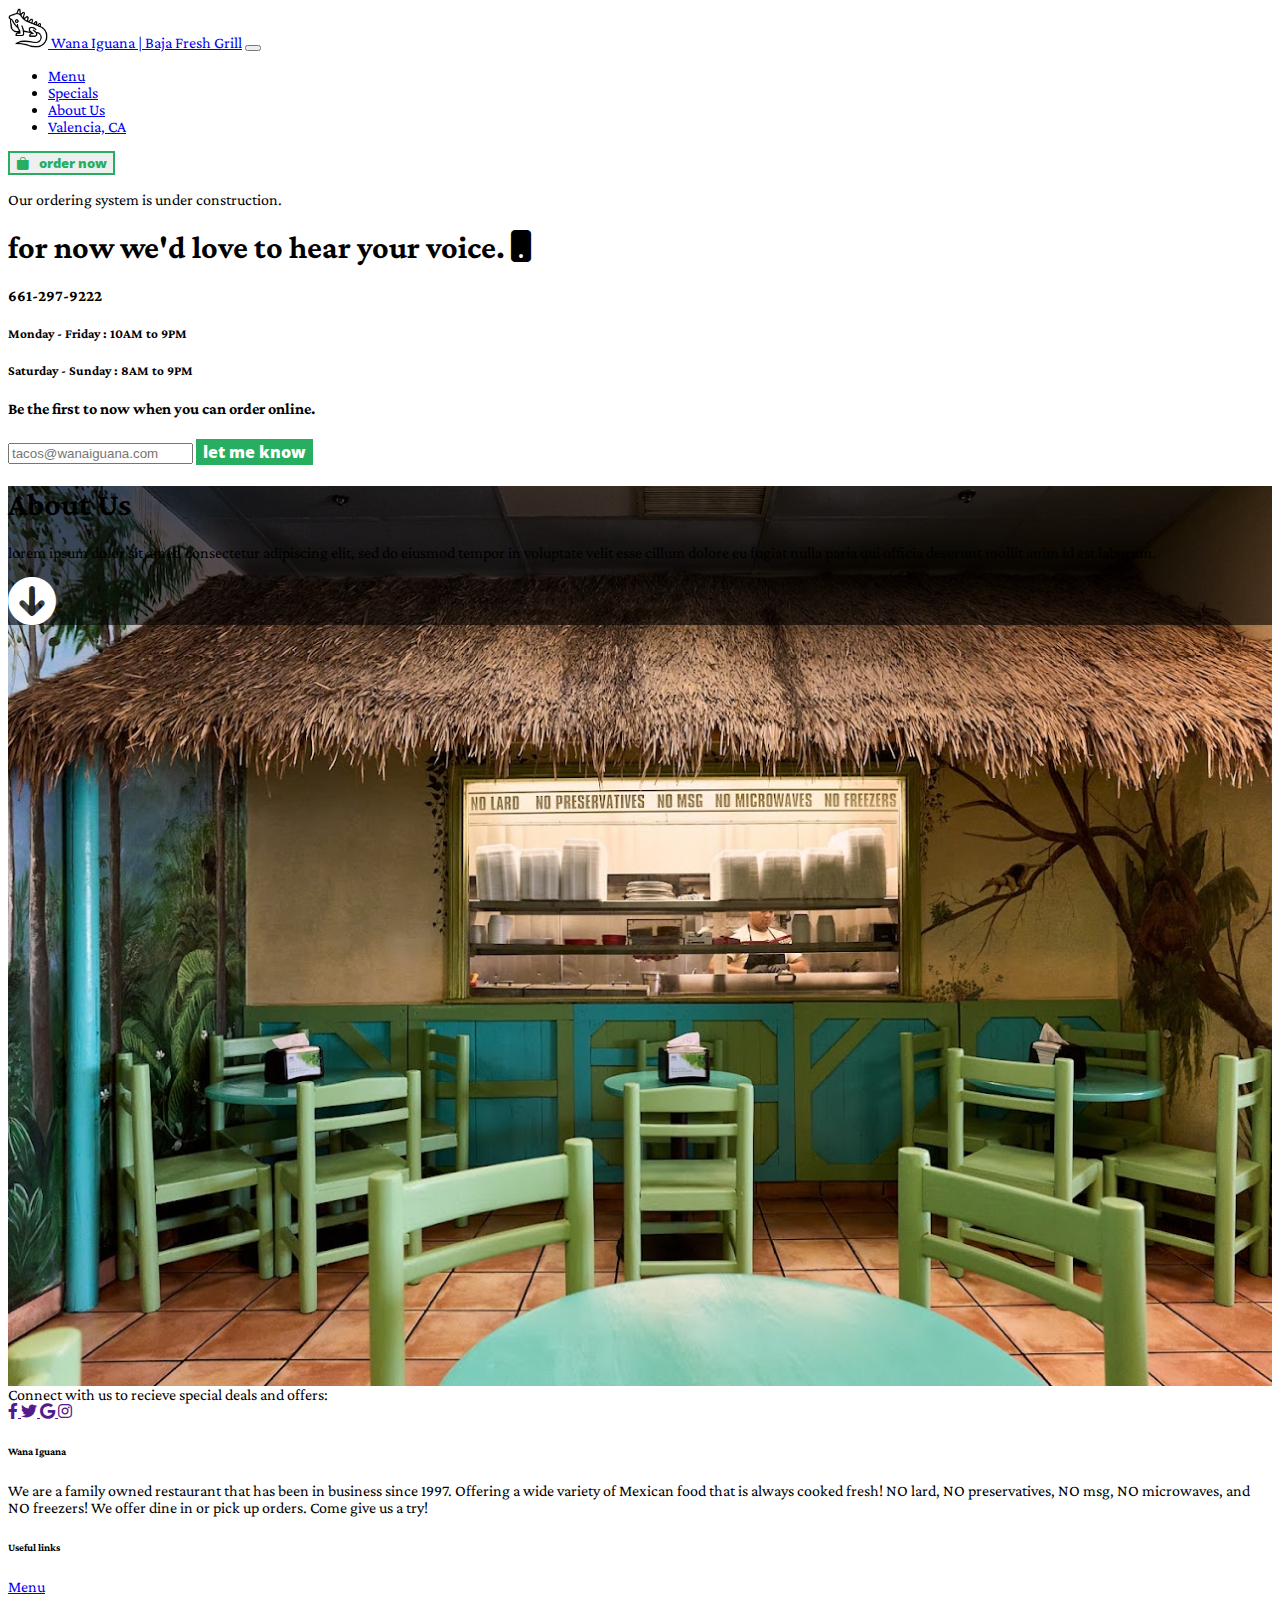
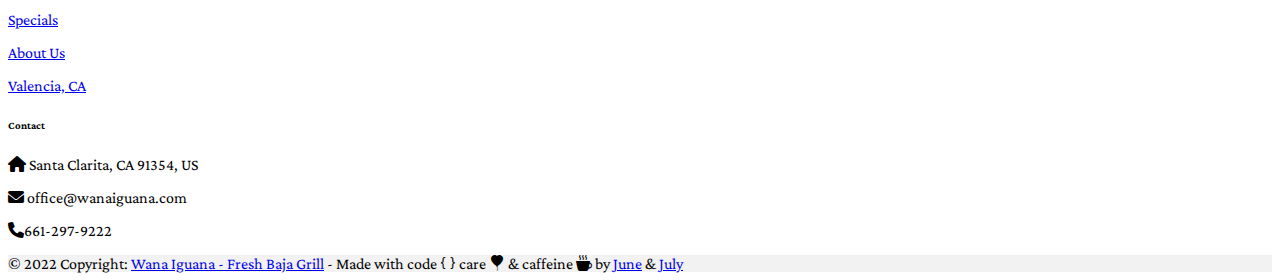
<file: aboutus.html>
<!DOCTYPE html>
<html lang="en">
  <head>
    <meta charset="UTF-8" />
    <meta name="viewport" content="width=device-width, initial-scale=1, shrink-to-fit=no" />
    <meta http-equiv="x-ua-compatible" content="ie=edge" />

    <title>Wana Iguana Fresh Baja Grill- Valencia, CA</title>

    <!-- Iquana Icon -->
    <link rel="icon" href="/img/iguana.ico" type="image/x-icon" />

    <!-- Font Awesome -->
    <link rel="stylesheet" href="https://cdnjs.cloudflare.com/ajax/libs/font-awesome/6.0.0/css/all.min.css"/>

    <!-- Google Fonts -->
    <!-- Roboto -->
    <link rel="stylesheet" href="https://fonts.googleapis.com/css2?family=Roboto:wght@300;400;500;700;900&display=swap"/>
    <!-- Crimison Pro -->
    <link rel="stylesheet" href="https://fonts.googleapis.com/css2?family=Crimson+Pro">
    <!-- Fredoka One --->
    <link rel="stylesheet" href="https://fonts.googleapis.com/css2?family=Open+Sans">

    <!-- Bootstrap -->
    <link href="https://cdn.jsdelivr.net/npm/bootstrap@5.2.2/dist/css/bootstrap.min.css" rel="stylesheet" integrity="sha384-Zenh87qX5JnK2Jl0vWa8Ck2rdkQ2Bzep5IDxbcnCeuOxjzrPF/et3URy9Bv1WTRi" crossorigin="anonymous">

    <!-- Bootstrap Icons-->
    <link rel="stylesheet" href="https://cdn.jsdelivr.net/npm/bootstrap-icons@1.10.2/font/bootstrap-icons.css">

    <!-- Local Stylesheet -->
    <link rel="stylesheet" href="css/stylesheet.css" />

    <!-- JavaScript File -->
    <script defer src="js/app.js"></script>

  </head>

  <body>
  <!-- Start your project here-->

  <!-- Navbar -->

  <nav class="navbar fixed-top navbar-expand-lg navbar-light bg-light">
    <div class="container">
      <a class="navbar-brand" href="index.html">
        <img src="img/iguana.png" style="width:40px;" alt="Wana Iquana Logo" loading="lazy" style="margin-top: -1px;"/>
      </a>

      <a class="navbar-brand" href="index.html">Wana Iguana | Baja Fresh Grill</a>

      <button class="navbar-toggler" type="button" data-bs-toggle="collapse" data-bs-target="#mynavbar">
        <span class="navbar-toggler-icon"></span>
      </button>

      <div class="collapse navbar-collapse" id="mynavbar">
        <ul class="navbar-nav me-auto">
          <li class="nav-item">
            <a class="nav-link" href="menu.html">Menu</a>
          </li>
          <li class="nav-item">
            <a class="nav-link" href="specials.html">Specials</a>
          </li>
          <li class="nav-item">
            <a class="nav-link" href="aboutus.html">About Us</a>
          </li>
          <li class="nav-item">
            <a class="nav-link" href="valencia.html">Valencia, CA</a>
          </li>
        </ul>

        <button type="button" class="btn btn-outline-primary" data-bs-toggle="modal" data-bs-target="#exampleModal"> <i class="bi bi-bag-fill" style="margin-right: 10px;"></i>order now</button>

      </div>
    </div>
  </nav>

  <!-- Navbar END -->

  <!-- Modal -->
  
  <div class="modal fade" id="exampleModal" tabindex="-1" aria-labelledby="exampleModalLabel" aria-hidden="true">
    <div class="modal-dialog modal-dialog-centered">
      <div class="modal-content">

        <div class="modal-header">
          <p class="display-5">Our ordering system is under construction.</p>
        </div>
     
        <div class="modal-body text-center">
          <h1>for now we'd love to hear your voice.<i class="bi bi-phone-fill"></i></h1>
          <h4 class="display-3">661-297-9222</h4>
          <h5>Monday - Friday : 10AM to 9PM</h5>
          <h5>Saturday - Sunday : 8AM to 9PM</h5>
        </div>

        <div class="modal-footer">
          <label for="exampleFormControlInput1" class="form-label text-left"> <h4>Be the first to now when you can order online.</h4></label>

          <div class="input-group mb-3 ">
            <input id="exampleFormControlInput1" class="form-control form-control-lg" type="email" placeholder="tacos@wanaiguana.com" aria-label=".form-control-lg example">
            <button style=" box-shadow: none;"class="btn btn-primary" type="button" id="inputGroupFileAddon04">let me know</button>
          </div>
        </div>
      
      </div>
    </div>
  </div>

  <!-- Modal END -->

<!-- Hero -->

<div class="bg-image" style=" background-image: url('img/about-us.jpg'); background-size: cover; height: 100vh;">
  <div class="mask h-100" style="background-color: rgba(0, 0, 0, 0.6);">
    <div class="h-100 d-flex flex-column justify-content-center align-items-center">
      <h1 class="text-white mb-0 display-3">About Us</h1>
      <p class="text-white mb-0 p-3 text-center display-5">lorem ipsum dolor sit amet, consectetur adipiscing elit, sed do eiusmod tempor in voluptate velit esse cillum dolore eu fugiat nulla paria qui officia deserunt mollit anim id est laborum.</p>
      <a style="cursor:auto" href="#specials-content"><i class="fas fa-arrow-circle-down fa-3x mt-5" style="color: #fff"></i></a>
    </div>
  </div>
</div>

<!-- Hero END -->

<!-- Footer -->

<footer class="text-center text-lg-start bg-light text-muted">

  <!-- Section: Social media -->

  <section class="d-flex justify-content-center justify-content-lg-between p-4 border-bottom">
    
    <!-- Left -->
    <div class="me-5 d-none d-lg-block">
      <span>Connect with us to recieve special deals and offers:</span>
    </div>
    <!-- Left -->

    <!-- Right -->
    <div>

      <a href="" class="me-4 text-reset">
        <i class="fab fa-facebook-f"></i>
      </a>
      <a href="" class="me-4 text-reset">
        <i class="fab fa-twitter"></i>
      </a>
      <a href="" class="me-4 text-reset">
        <i class="fab fa-google"></i>
      </a>
      <a href="" class="me-4 text-reset">
        <i class="fab fa-instagram"></i>
      </a>

    </div>
    <!-- Right -->

  </section>

  <!-- Section: Social media END -->

  <!-- Section: Links  -->

  <section class="">

    <div class="container text-center text-md-start mt-5">

    <!-- Grid row -->
    <div class="row mt-3">

        <!-- Grid column -->
        <div class="col-md-4 col-lg-4 col-xl-3 mx-auto mb-4">
          <!-- Content -->
          <h6 class="text-uppercase fw-bold mb-2">Wana Iguana</h6>
          <p>We are a family owned restaurant that has been in business since 1997. Offering a wide variety of Mexican food that is always cooked fresh! NO lard, NO preservatives, NO msg, NO microwaves, and NO freezers! We offer dine in or pick up orders. Come give us a try!</p>
        </div>
        <!-- Grid column -->

        <!-- Grid column -->
        <div class="col-md-4 col-lg-4 col-xl-2 mx-auto mb-4">
          <!-- Links -->
          <h6 class="text-uppercase fw-bold mb-2">Useful links</h6>
          <p>
            <a href="menu.html" class="text-reset">Menu</a>
          </p>
          <p>
            <a href="menu.html" class="text-reset">Specials</a>
          </p>
          <p>
            <a href="aboutus.html" class="text-reset">About Us</a>
          </p>
          <p>
            <a href="valencia.html" class="text-reset">Valencia, CA</a>
          </p>
        </div>
        <!-- Grid column -->

        <!-- Grid column -->
        <div class="col-md-4 col-lg-4 col-xl-3 mx-auto mb-md-0 mb-4">
          <!-- Links -->
          <h6 class="text-uppercase fw-bold mb-4">Contact</h6>
          <p><i class="fas fa-home me-3"></i> Santa Clarita, CA 91354, US</p>
          <p>
            <i class="fas fa-envelope me-3"></i>
            office@wanaiguana.com
          </p>
          <p><i class="fas fa-phone me-3"></i>661-297-9222</p>
        </div>
        <!-- Grid column -->
      </div>
      <!-- Grid row -->
    </div>
  </section>
  <!-- Section: Links  -->

  <!-- Copyright -->
  <div class="text-center p-4" style="background-color: rgba(0, 0, 0, 0.05);">
    © 2022 Copyright:
    <a class="text-reset fw-bold" href="index.html">Wana Iguana - Fresh Baja Grill</a>
     - Made with code <i class="bi bi-braces"></i> care <i class="bi bi-balloon-heart-fill"></i> & caffeine <i class="bi bi-cup-hot-fill"></i>  by <a class="text-reset fw-bold" href="https://mdbootstrap.com/">June</a>  &  <a class="text-reset fw-bold" href="https://mdbootstrap.com/">July</a>
  </div>
  <!-- Copyright -->

</footer>

<!-- Footer END -->

<!-- Scripts -->

<!-- Bootstrap -->
<script src="https://cdn.jsdelivr.net/npm/bootstrap@5.2.2/dist/js/bootstrap.bundle.min.js" integrity="sha384-OERcA2EqjJCMA+/3y+gxIOqMEjwtxJY7qPCqsdltbNJuaOe923+mo//f6V8Qbsw3" crossorigin="anonymous"></script>
 
<!-- Custom scripts -->
<script type="text/javascript"></script>

<!-- Scripts END -->

</body>
</html>
</file>
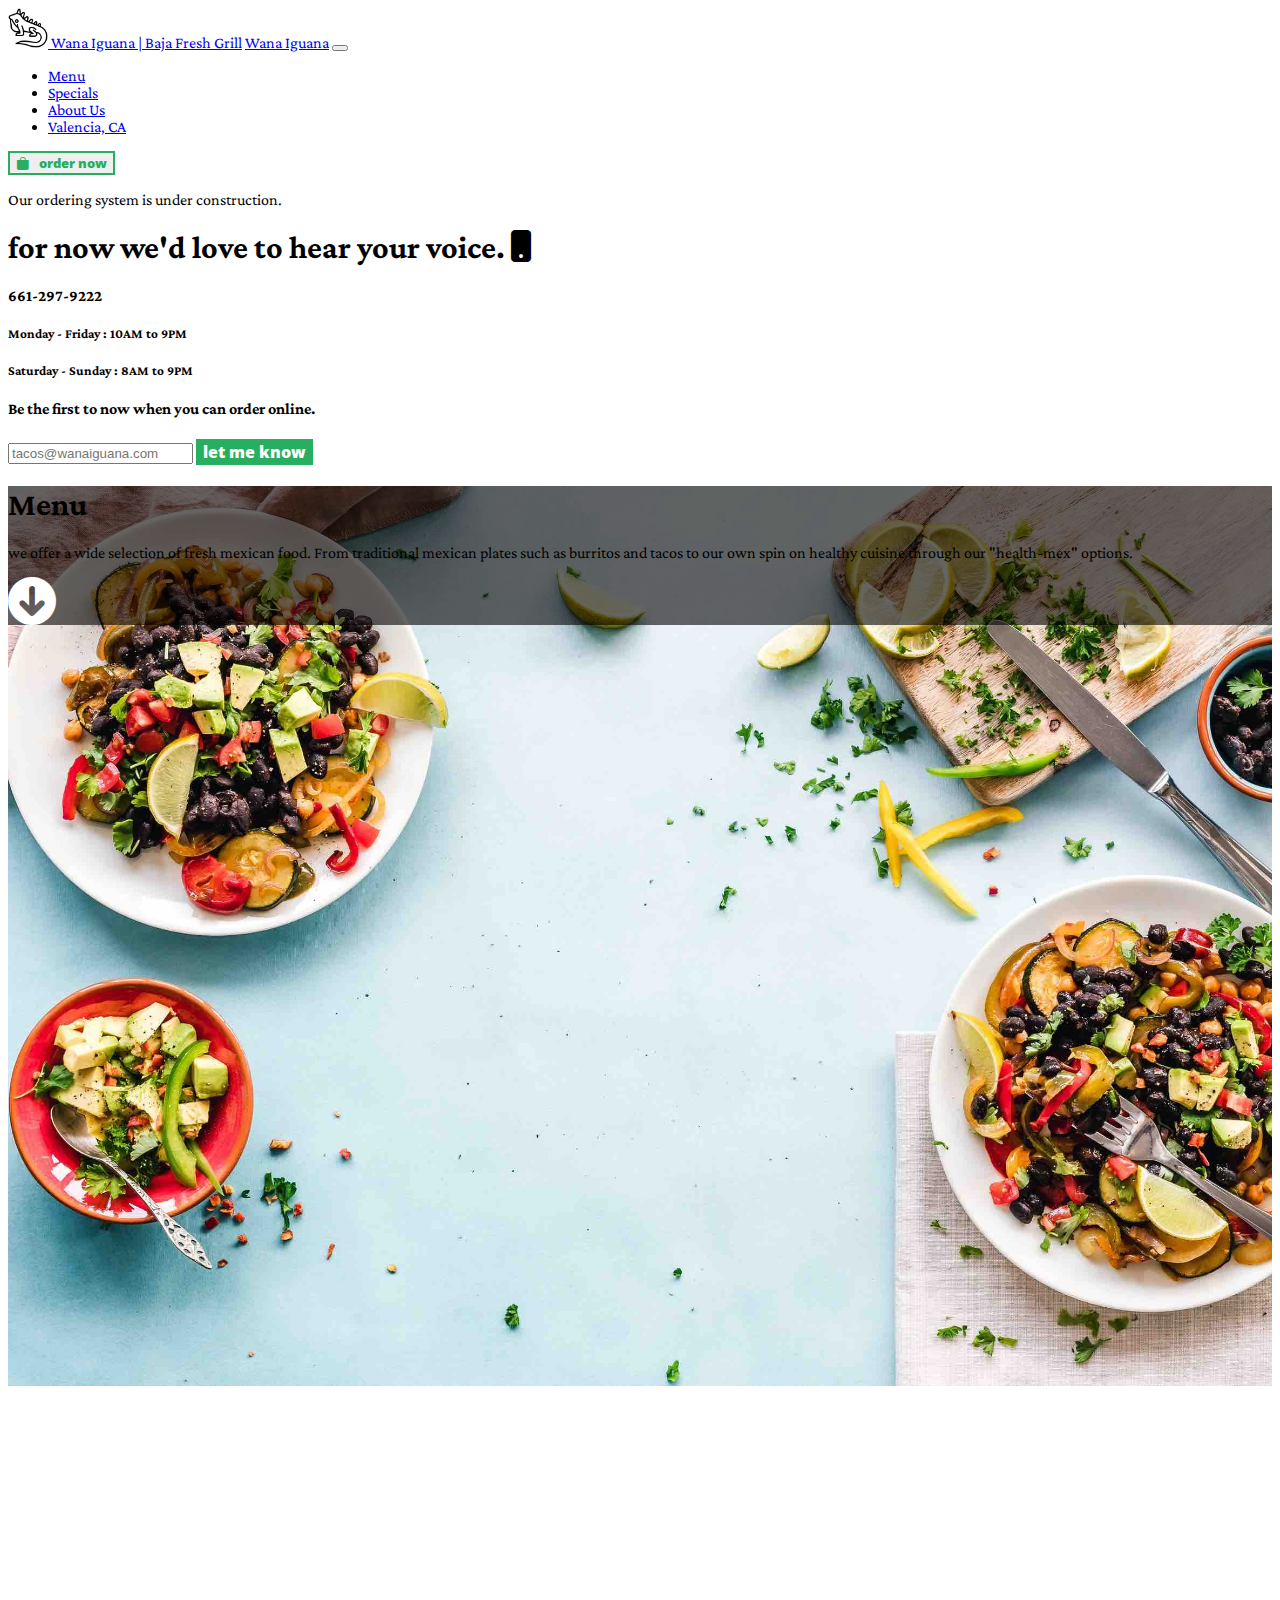
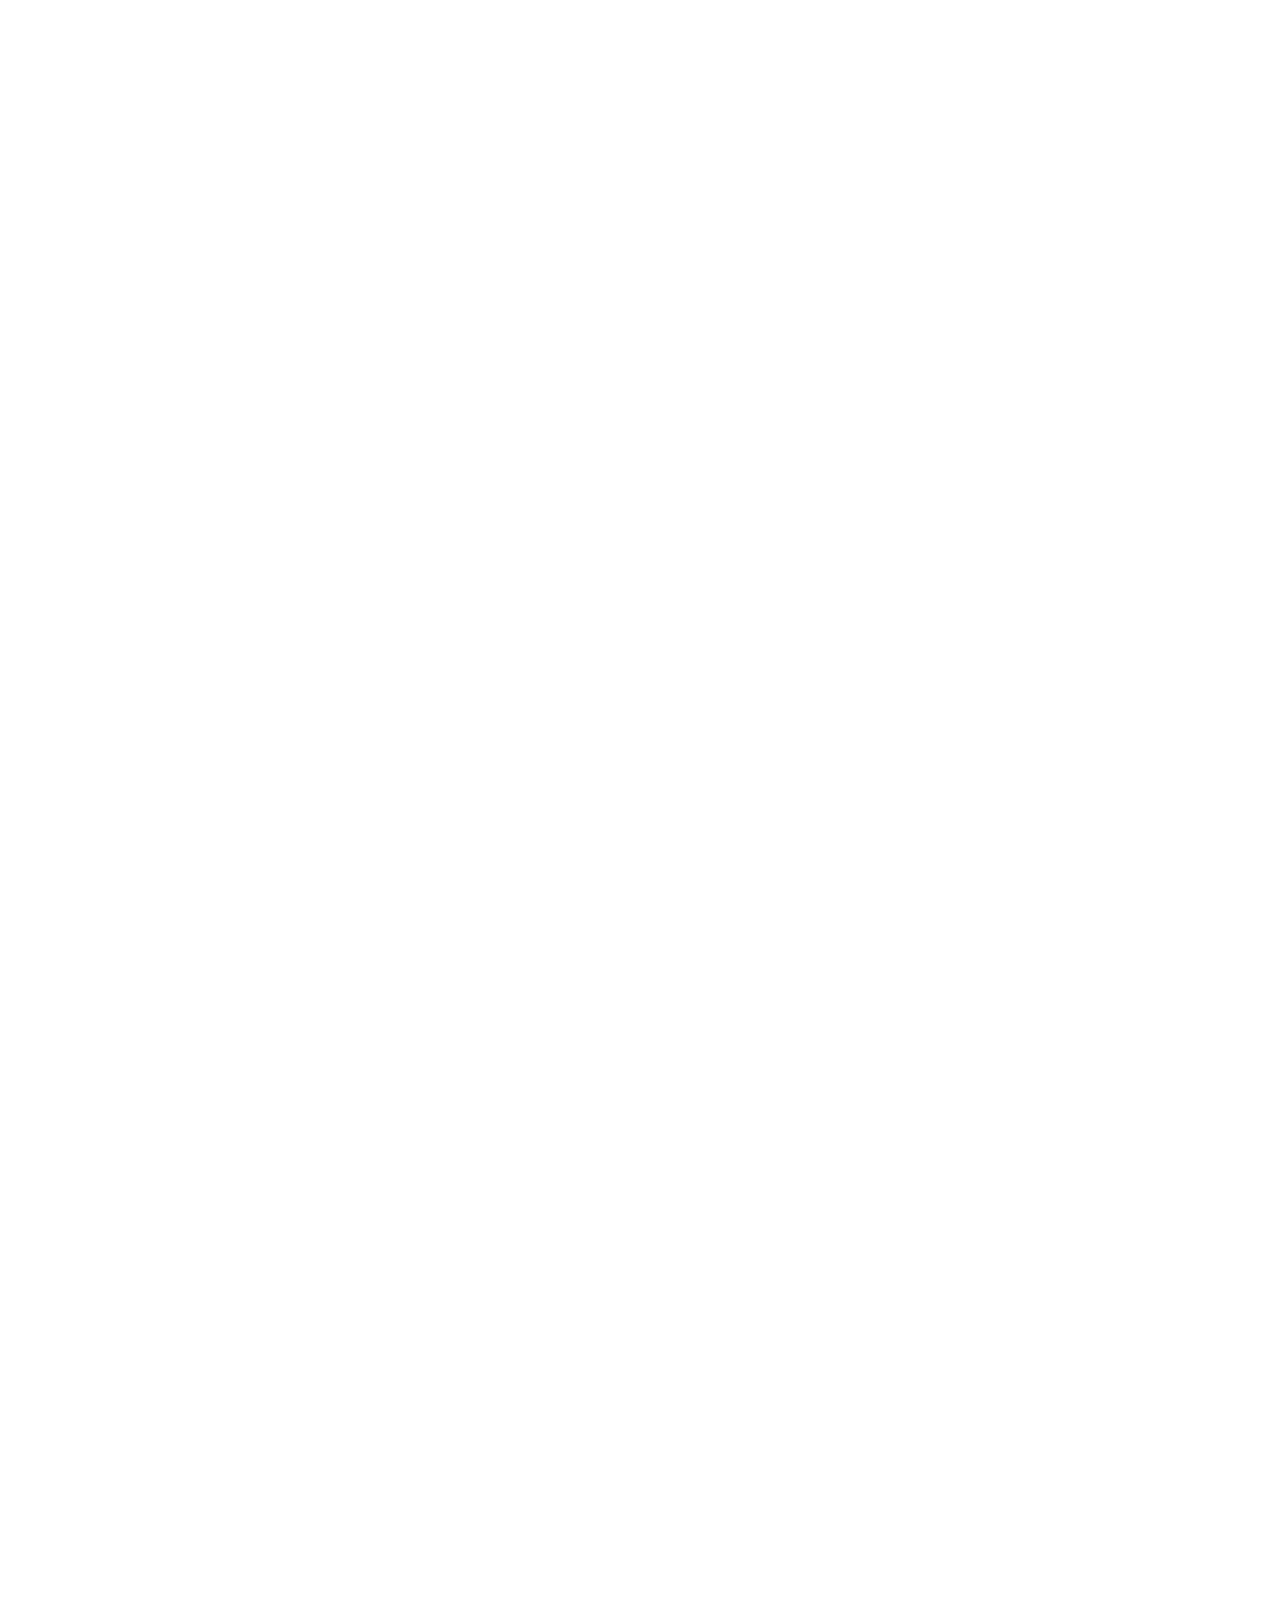
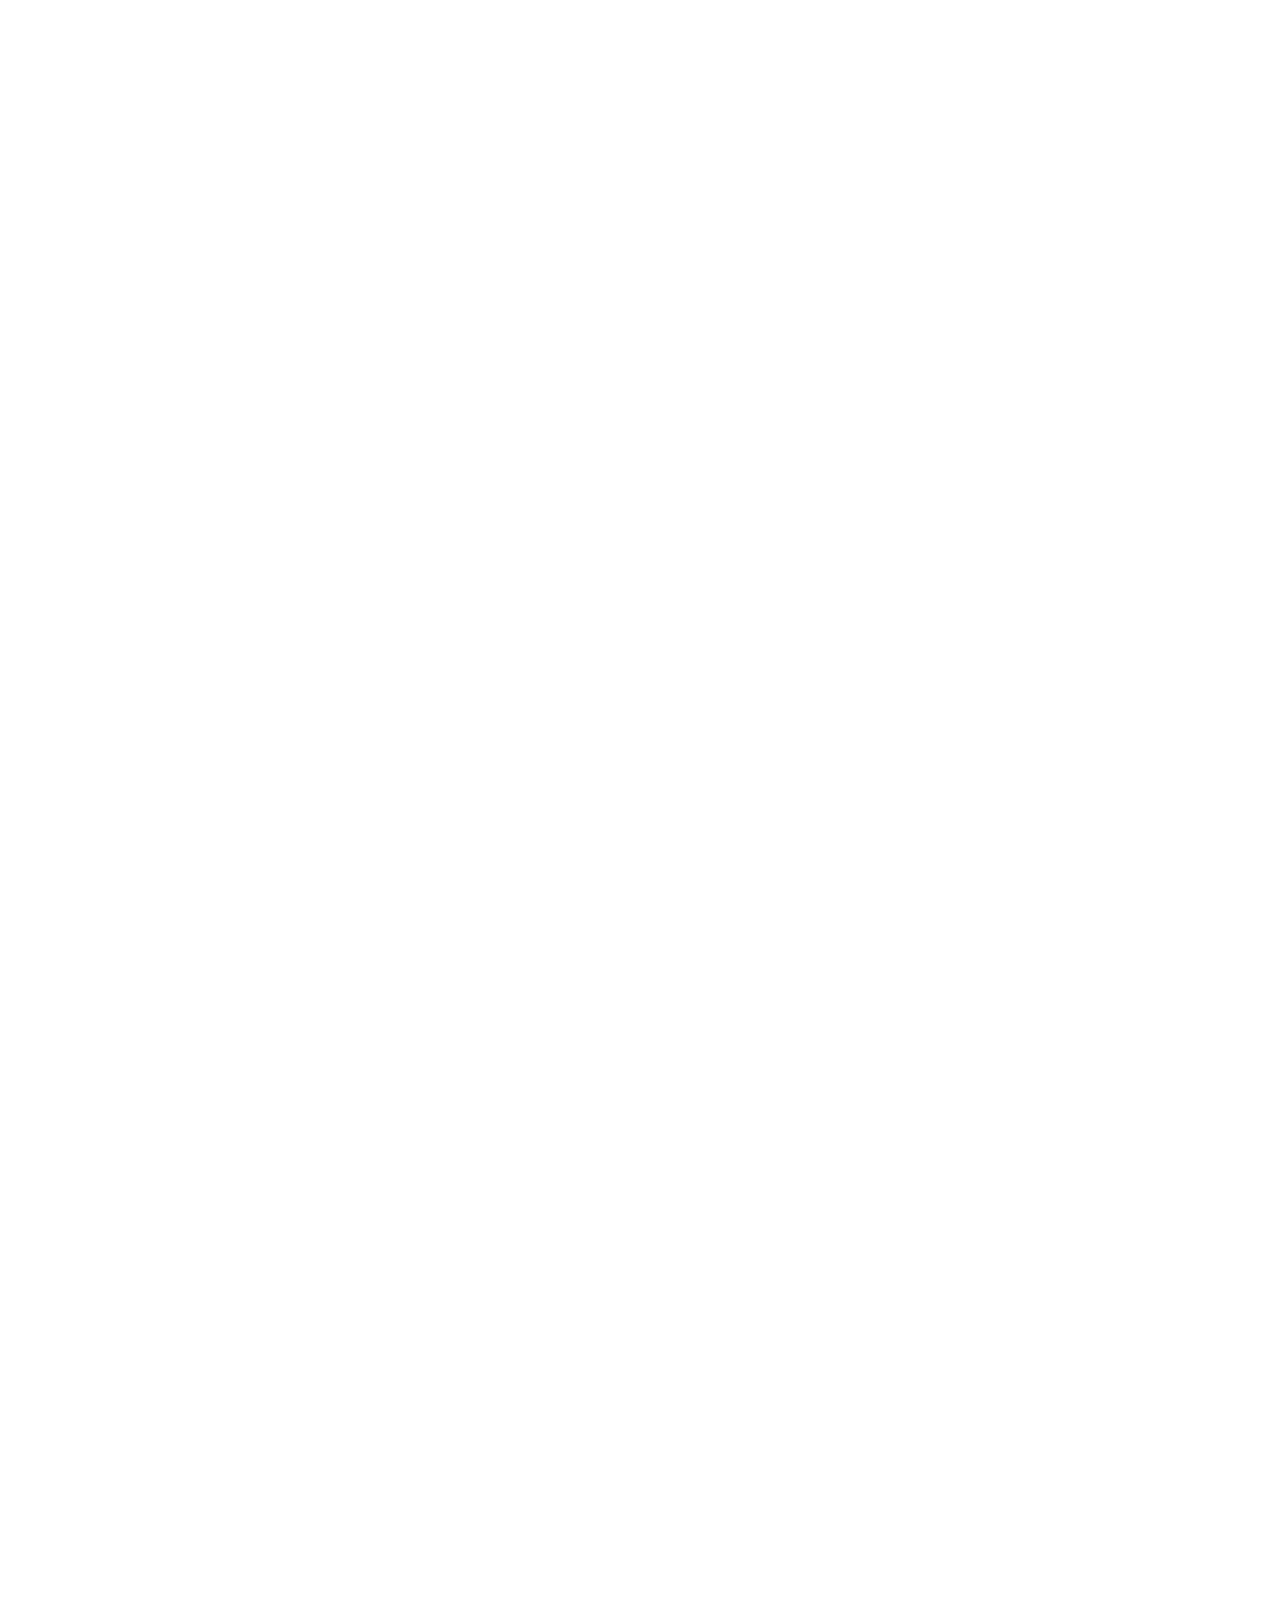
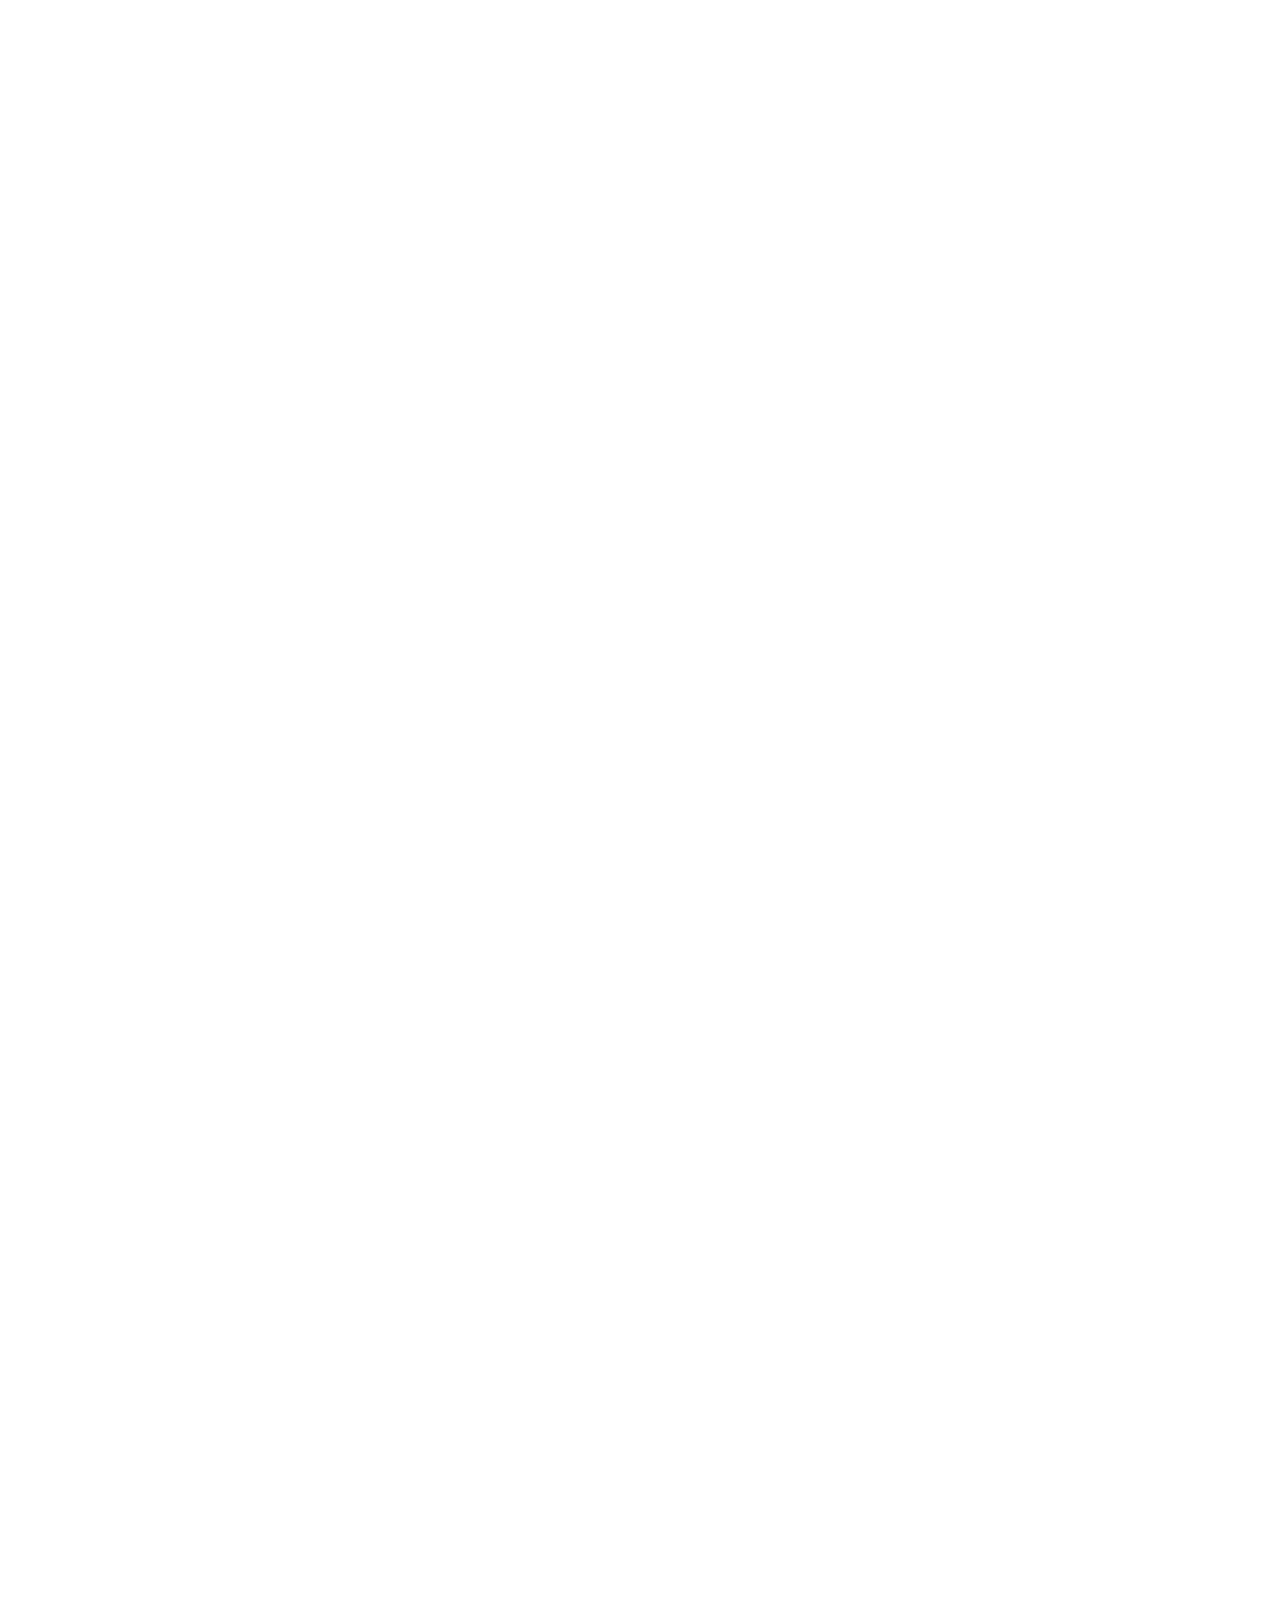
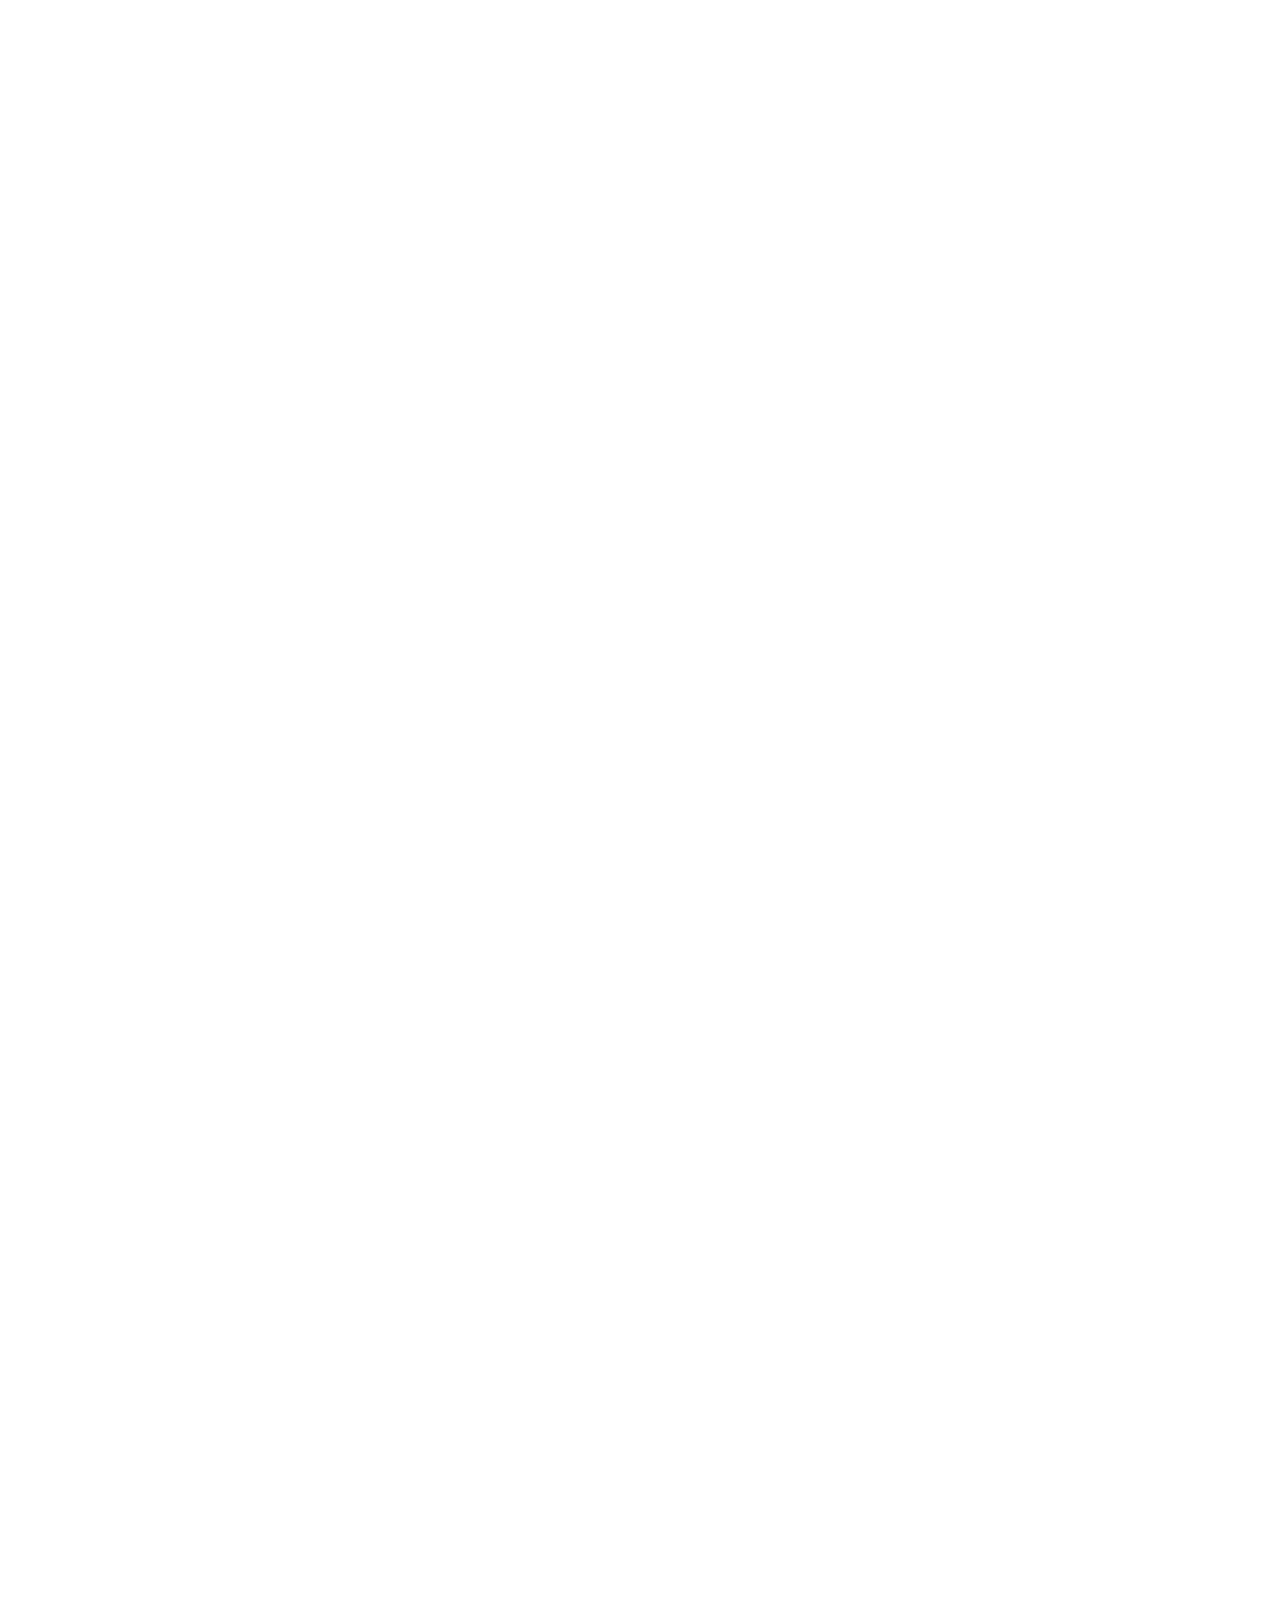
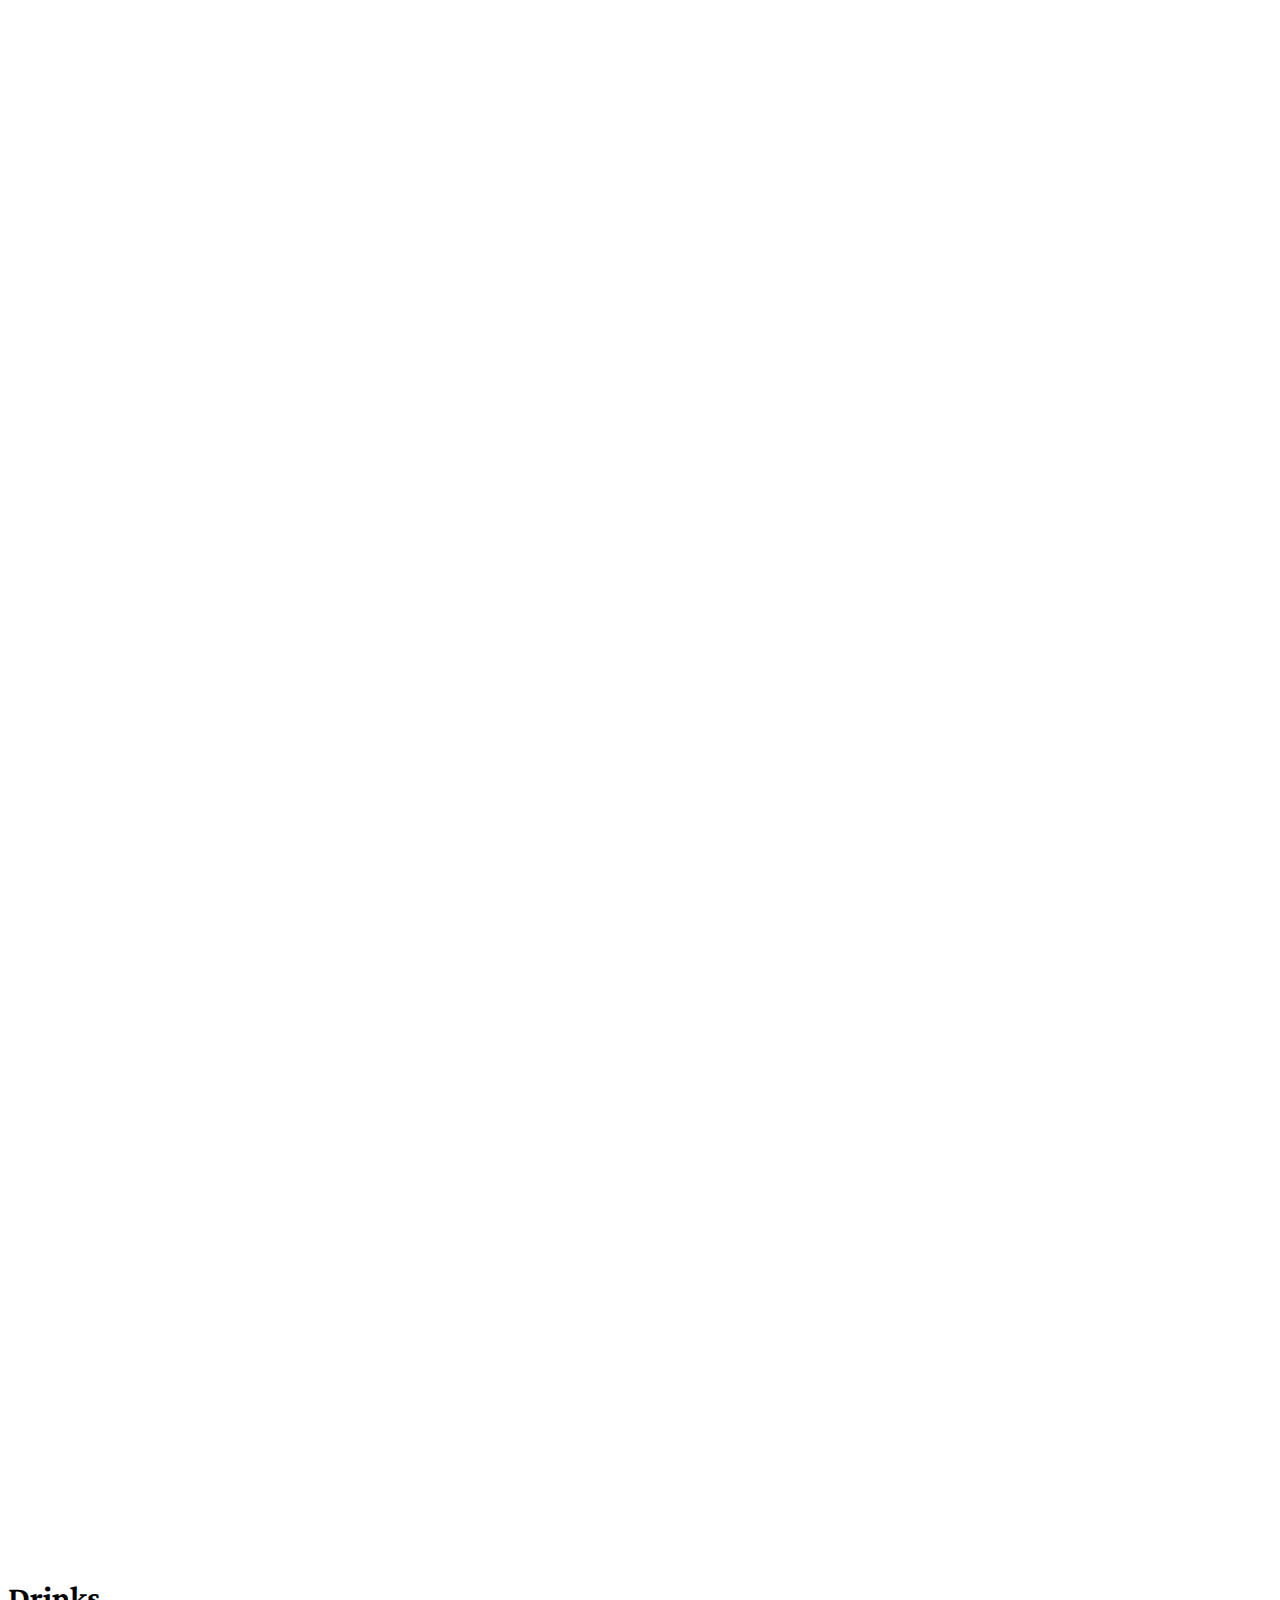
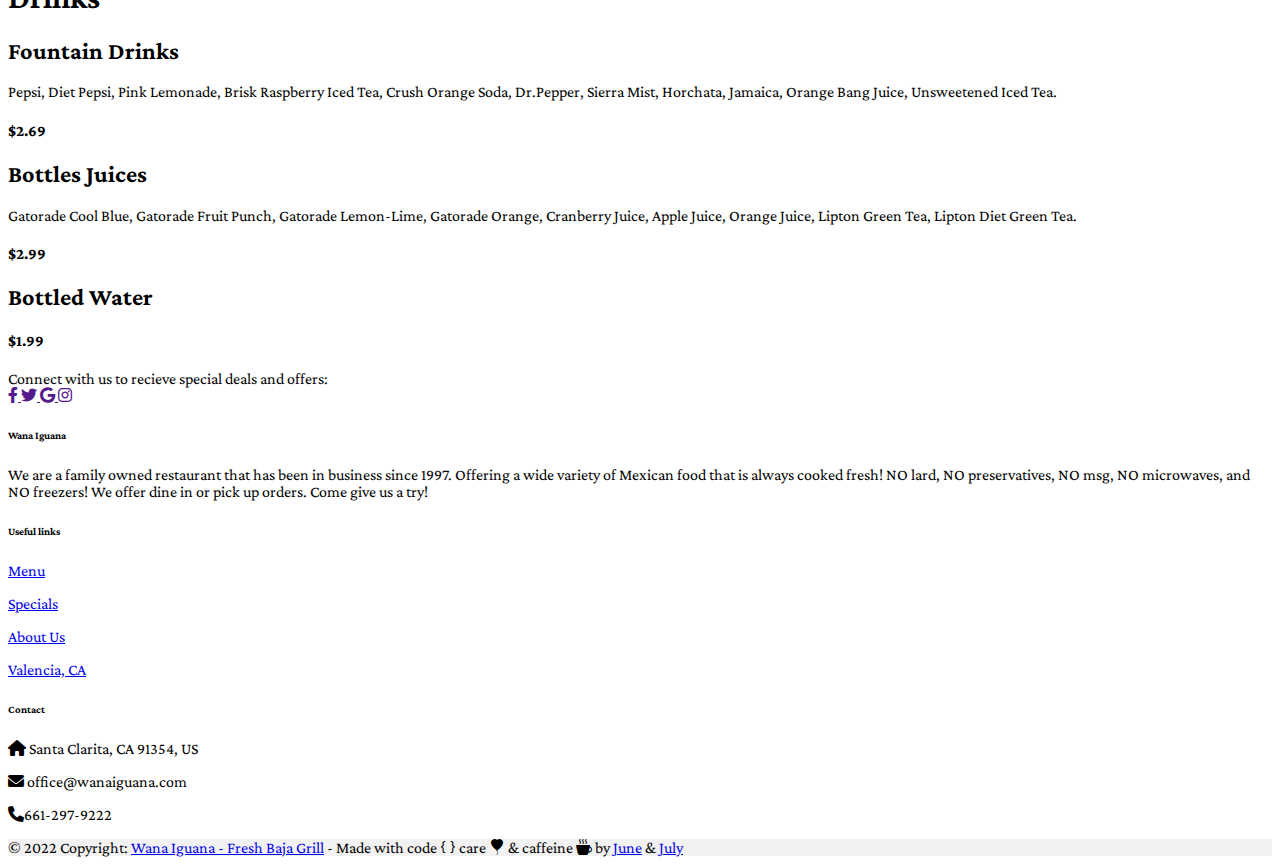
<file: menu.html>
<!DOCTYPE html>
<html lang="en">
  <head>
    <meta charset="UTF-8" />
    <meta name="viewport" content="width=device-width, initial-scale=1, shrink-to-fit=no" />
    <meta http-equiv="x-ua-compatible" content="ie=edge" />

    <title>Wana Iguana Fresh Baja Grill- Valencia, CA</title>

    <!-- Iquana icon -->
    <link rel="icon" href="/img/iguana.ico" type="image/x-icon" />

    <!-- Font Awesome -->
    <link rel="stylesheet" href="https://cdnjs.cloudflare.com/ajax/libs/font-awesome/6.0.0/css/all.min.css"/>

    <!-- Google Fonts -->
    <!-- Roboto -->
    <link rel="stylesheet" href="https://fonts.googleapis.com/css2?family=Roboto:wght@300;400;500;700;900&display=swap"/>
    <!-- Crimison Pro -->
    <link rel="stylesheet" href="https://fonts.googleapis.com/css2?family=Crimson+Pro">
    <!-- Fredoka One --->
    <link rel="stylesheet" href="https://fonts.googleapis.com/css2?family=Open+Sans">

    <!-- Bootstrap -->
    <link href="https://cdn.jsdelivr.net/npm/bootstrap@5.2.2/dist/css/bootstrap.min.css" rel="stylesheet" integrity="sha384-Zenh87qX5JnK2Jl0vWa8Ck2rdkQ2Bzep5IDxbcnCeuOxjzrPF/et3URy9Bv1WTRi" crossorigin="anonymous">

    <!-- Bootstrap Icons-->
    <link rel="stylesheet" href="https://cdn.jsdelivr.net/npm/bootstrap-icons@1.10.2/font/bootstrap-icons.css">

    <!-- Local Stylesheet -->
    <link rel="stylesheet" href="css/stylesheet.css" />

    <!-- JavaScript File -->
    <script defer src="js/app.js"></script>

  </head>

  <body>

    <!-- Start your project here-->

  <!-- Navbar -->

  <nav class="navbar fixed-top navbar-expand-lg navbar-light bg-light">
    <div class="container">
      <a class="navbar-brand" href="index.html">
        <img src="img/iguana.png" style="width:40px;" alt="Wana Iquana Logo" loading="lazy" style="margin-top: -1px;"/>
      </a>

      <a class="navbar-brand d-none d-sm-block" href="index.html">Wana Iguana | Baja Fresh Grill</a>
      <a class="navbar-brand 	d-sm-none" href="index.html">Wana Iguana</a>

      <button class="navbar-toggler" type="button" data-bs-toggle="collapse" data-bs-target="#mynavbar">
        <span class="navbar-toggler-icon"></span>
      </button>

      <div class="collapse navbar-collapse" id="mynavbar">
        <ul class="navbar-nav me-auto">
          <li class="nav-item">
            <a class="nav-link" href="menu.html">Menu</a>
          </li>
          <li class="nav-item">
            <a class="nav-link" href="specials.html">Specials</a>
          </li>
          <li class="nav-item">
            <a class="nav-link" href="aboutus.html">About Us</a>
          </li>
          <li class="nav-item">
            <a class="nav-link" href="valencia.html">Valencia, CA</a>
          </li>
        </ul>

        <button type="button" class="btn btn-outline-primary" data-bs-toggle="modal" data-bs-target="#exampleModal"> <i class="bi bi-bag-fill" style="margin-right: 10px;"></i>order now</button>

      </div>
    </div>
  </nav>

  <!-- Navbar END -->

   

<!-- Modal -->

<div class="modal fade" id="exampleModal" tabindex="-1" aria-labelledby="exampleModalLabel" aria-hidden="true">
  <div class="modal-dialog modal-dialog-centered">
    <div class="modal-content">

      <div class="modal-header">
        <p class="display-5">Our ordering system is under construction.</p>
      </div>
     
      <div class="modal-body text-center">
        <h1>for now we'd love to hear your voice.<i class="bi bi-phone-fill"></i></h1>
        <h4 class="display-3">661-297-9222</h4>
        <h5>Monday - Friday : 10AM to 9PM</h5>
        <h5>Saturday - Sunday : 8AM to 9PM</h5>
       
      </div>

      <div class="modal-footer">
        <label for="exampleFormControlInput1" class="form-label text-left"> <h4>Be the first to now when you can order online.</h4></label>

        <div class="input-group mb-3 ">
          <input id="exampleFormControlInput1" class="form-control form-control-lg" type="email" placeholder="tacos@wanaiguana.com" aria-label=".form-control-lg example">
          <button style=" box-shadow: none;"class="btn btn-primary" type="button" id="inputGroupFileAddon04">let me know</button>
        </div>

      </div>
      
    </div>
  </div>
</div>

<!-- Modal END -->

<!-- Hero -->

<div class="bg-image" style=" background-image: url('img/menu.jpg');  background-size: cover; height: 100vh;">
  <div class="mask h-100" style="background-color: rgba(0, 0, 0, 0.6);">
    <div class="h-100 d-flex flex-column justify-content-center align-items-center">
      <h1 class="text-white mb-0 display-3">Menu</h1>
      <p class="text-white mb-0 p-3 text-center display-5">we offer a wide selection of fresh mexican food. From traditional mexican plates such as burritos and tacos to our own spin on healthy cuisine through our "health-mex" options.</p>
      <a style="cursor:auto" href="#burrito-sec"><i class="fas fa-arrow-circle-down fa-3x mt-5" style="color: #fff"></i></a>
    </div>
  </div>
</div>

<!-- Hero END -->

<div id="burrito-sec" class="container hidden-left">

  <div class="row text-center m-5">
    <h1>Burritos</h1>
  </div>

  <div class="row">

    <div class="col-lg-3 col-md-4 col-sm-6">
      <h2>Fajita Burrito</h2>
      <p>Steak or chicken sautéed, peppers, onions, zucchini, and tomato sauce.</p>
      <h4>$11.49</h4>
    </div>

    <div class="col-lg-3 col-md-4 col-sm-6">
        <h2>Super Burrito</h2>
        <p>Shredded beef, choice of beans, cheese, pico de gallo, guacamole, and sour cream.</p>
        <h4>$10.59</h4>
    </div>

    <div class="col-lg-3 col-md-4 col-sm-6">
        <h2>Burrito Grande</h2>
        <p>Charbroiled steak or chicken with rice, choice of beans, cheese, and pico de gallo.</p>
        <h4>$10.59</h4>
    </div>

    <div class="col-lg-3 col-md-4 col-sm-6">
      <h2>Bravo Burrito</h2>
      <p>Charbroiled steak or chicken with choice of beans, fresh avocado slices, cheese, and our special hot bravo sauce.</p>
      <h4>$12.19</h4>
    </div>

    <div class="col-lg-3 col-md-4 col-sm-6">
        <h2>Grilled Mahi Burrito</h2>
        <p>Shredded beef, choice of beans, cheese, pico de gallo, guacamole, and sour cream.</p>
        <h4>$12.19</h4>
    </div>

    <div class="col-lg-3 col-md-4 col-sm-6">
        <h2>Classic Burrito</h2>
        <p>CRice, cheese and choice of beans.</p>
        <h4>$6.49</h4>
    </div>

    <div class="col-lg-3 col-md-4 col-sm-6">
      <h2>Burrito Del Mar</h2>
      <p>Grilled shrimp with rice, tomatoes, cheese, and fresh slices of avocado.</p>
      <h4>$12.19</h4>
    </div>

  </div>

</div>


    <!-- Tacos -->
    <div id="tacos-sec" class="container hidden-right">

      <div class="row text-center m-5">
        <h1>Original Tacos</h1>
      </div>
  
      <div class="row">
  
        <div class="col-lg-3 col-md-4 col-sm-6">
          <h2>Taco Suave</h2>
          <p>Soft corn tortilla with choice of charbroiled steak or chicken with lettuce, cheese, and pico de gallo.</p>
          <h4>$4.25</h4>
        </div>
  
        <div class="col-lg-3 col-md-4 col-sm-6">
            <h2>Taco Duro</h2>
            <p>Hard shell corn tortilla with choice of shredded beef or chicken with cheese, lettuce, and our special tomato sauce.</p>
            <h4>$4.25</h4>
        </div>
  
        <div class="col-lg-3 col-md-4 col-sm-6">
            <h2>Taco Bravo</h2>
            <p>Choice of steak or chicken, beans, fresh avocado, and our special bravo sauce.</p>
            <h4>$4.25</h4>
        </div>
  
        <div class="col-lg-3 col-md-4 col-sm-6">
          <h2>Taco Del Mar</h2>
          <p>Choice of mahi-mahi or shrimp with cabbage, pico de gallo, and white sauce.</p>
          <h4>$4.99</h4>
        </div>
  
        <div class="col-lg-3 col-md-4 col-sm-6">
            <h2>Taco Supreme</h2>
            <p>Large crispy flour tortilla with choice of beef or chicken filled with lettuce, cheese sour cream, and fresh guacamole.</p>
            <h4>$6.39</h4>
        </div>
  
      </div>
  
    </div>

         <!-- Favorites -->
  <div id="favorites-sec" class="container hidden-left">

    <div class="row text-center m-5">
      <h1>Favorites</h1>
    </div>

    <div class="row">

      <div class="col-lg-3 col-md-4 col-sm-6">
        <h2>Shrimp Cocktail</h2>
        <p>From Mexico City, A Recipe that includes 18 fresh shrimp, avocado slices, pico de gallo, and lots of lime juice.</p>
        <h4>$17.99</h4>
      </div>

      <div class="col-lg-3 col-md-4 col-sm-6">
          <h2>Shrimp Kabob Dinner</h2>
          <p>Two shrimp skewers served with rice and a side salad.</p>
          <h4>$17.99</h4>
      </div>

      <div class="col-lg-3 col-md-4 col-sm-6">
          <h2>Fajitas</h2>
          <p>Sauteéd steak or chicken served with rice and choice of beans, guacamole, sour cream and pico de gallo.</p>
          <h4>$15.99</h4>
      </div>

      <div class="col-lg-3 col-md-4 col-sm-6">
        <h2>Chimichanga</h2>
        <p>Two rolled crispy flour tortillas stuffed with shredded beef or shredded chicken with sides of guacamole, sour cream, and pico de gallo.</p>
        <h4>$10.59</h4>
      </div>
      
      <div class="col-lg-3 col-md-4 col-sm-6">
          <h2>Taquitos</h2>
          <p>Three rolled corn tortillas filled with shredded beef or shredded chicken with sides of guacamole, and pico de gallo.</p>
          <h4>$7.99</h4>
      </div>

      <div class="col-lg-3 col-md-4 col-sm-6">
        <h2>Quesadilla Deluxe</h2>
        <p>Flour tortilla with melted cheese, with sides of guacamole, sour cream, and pico de gallo.</p>
        <h4>$8.49</h4>
      </div>

      <div class="col-lg-3 col-md-4 col-sm-6">
        <h2>Quesadilla Supreme</h2>
        <p>Wheat tortilla filled with melted cheese, grilled veggies, and choice of beans with sides of guacamole, sour cream, and pico de gallo.</p>
        <h4>$9.59</h4>
      </div>

      <div class="col-lg-3 col-md-4 col-sm-6">
        <h2>Mexican Nachos</h2>
        <p>Corn chips, sprinkled with melted cheese, choice of beans topped with guacamole and sour cream.</p>
        <h4>$9.59</h4>
      </div>

      <div class="col-lg-3 col-md-4 col-sm-6">
        <h2>Chicken Nachos</h2>
        <p>Two fried corn tortillas cut in half, topped with choice of beans chicken and melted cheese with sides of guacamole, sour cream and pico de gallo.</p>
        <h4>$11.19</h4>
      </div>

      <div class="col-lg-3 col-md-4 col-sm-6">
        <h2>Torta</h2>
        <p>Choice of steak or chicken on toasted Mexican bread with choice of beans, guacamole and tomato slices.</p>
        <h4>$9.59</h4>
      </div>

    </div>
    
  </div>

    <!-- Combinations -->
    <div id="combo-sec" class="container hidden-right">

      <div class="row text-center m-5">
        <h1>Combinations</h1>
      </div>
  
      <div class="row">
  
        <div class="col-lg-3 col-md-4 col-sm-6">
          <h2>#1 One Taco</h2>
          <p>Soft corn tortilla with choice of charbroiled steak or chicken with lettuce, cheese, and pico de gallo.</p>
          <h4>$6.99</h4>
        </div>
  
        <div class="col-lg-3 col-md-4 col-sm-6">
            <h2>#2 Two Tacos</h2>
            <p>Hard shell corn tortilla with choice of shredded beef or chicken with cheese, lettuce, and our special tomato sauce.</p>
            <h4>$10.99</h4>
        </div>
  
        <div class="col-lg-3 col-md-4 col-sm-6">
            <h2>#3 One Enchilada</h2>
            <p>Corn tortilla rolled and filled with cheese. Comes with side of rice and beans.</p>
            <h4>$6.99</h4>
        </div>
  
        <div class="col-lg-3 col-md-4 col-sm-6">
          <h2>#4 Two Enchiladas</h2>
          <p>Two corn tortillas rolled and filled with cheese. Comes with side of rice and beans.</p>
          <h4>$10.99</h4>
        </div>
  
        <div class="col-lg-3 col-md-4 col-sm-6">
          <h2>#5 Burrito</h2>
          <p>Choice of the Super Burrito or Grande Burrito. Comes with side of rice and beans.</p>
          <h4>$12.49</h4>
        </div>
  
        <div class="col-lg-3 col-md-4 col-sm-6">
          <h2>#6 Taco & Enchilada</h2>
          <p>Choice of a soft taco or crispy taco and a cheese enchilada. Comes with side of rice and beans.</p>
          <h4>$12.49</h4>
        </div>
  
        <div class="col-lg-3 col-md-4 col-sm-6">
          <h2>#7 Burrito & Taco</h2>
          <p>Choice of the Super burrito or Grande burrito, with a choice of the soft taco or crispy taco. Comes with side of rice and beans.</p>
          <h4>$15.99</h4>
        </div>
  
        <div class="col-lg-3 col-md-4 col-sm-6">
          <h2>#8 Taquitos</h2>
          <p>Three corn taquitos of shredded beef or shredded chicken with side of rice and beans.</p>
          <h4>$9.99</h4>
        </div>
  
      </div>
  
    </div>

     <!-- Kids Menu -->
  <div id="kids-sec" class="container hidden-left">

    <div class="row text-center m-5">
      <h1>Kids Menu</h1>
    </div>

    <div class="row">

      <div class="col-lg-3 col-md-4 col-sm-6">
        <h2>#1 Mini Taco</h2>
        <p>Mini corn tortilla with choice of steak or chicken, with lettuce, cheese, and pico de gallo. Comes with side of rice and beans.</p>
        <h4>$7.49</h4>
      </div>

      <div class="col-lg-3 col-md-4 col-sm-6">
        <h2>#2 Two Taqutios</h2>
        <p>Two crispy rolled corn tortillas filled with shredded beef or shredded chicken. Comes with side of rice and beans.</p>
        <h4>$7.49</h4>
      </div>

      <div class="col-lg-3 col-md-4 col-sm-6">
        <h2>#3 Mini Cheese Quesadilla</h2>
        <p>Mini flour tortilla with melted cheese. Comes with side of rice and beans.</p>
        <h4>$7.49</h4>
      </div>

      <div class="col-lg-3 col-md-4 col-sm-6">
        <h2>#4 Bean & Cheese Burrito</h2>
        <p>Mini flour tortilla filled with beans and cheese. Comes with side of rice and beans.</p>
        <h4>$7.49</h4>
      </div>

    </div>

  </div>

  <!-- Health Mex -->
  <div id="health-sec" class="container hidden-right">

    <div class="row text-center m-5">
      <h1>Health Mex</h1>
    </div>

    <div class="row">

      <div class="col-lg-3 col-md-4 col-sm-6">
        <h2>Tostada Supreme</h2>
        <p>Large crispy flour tortilla shell filled with choice of beans, lettuce, topped with guacamole, sour cream, and pico de gallo. Choice of steak or chicken for meat.</p>
        <h4>$11.69</h4>
      </div>

      <div class="col-lg-3 col-md-4 col-sm-6">
        <h2>Chicken Salad</h2>
        <p>On a bed of lettuce, grilled chicken, avocado slices, tomato, bell pepper, croutons, & fat-free dressing.</p>
        <h4>$10.79</h4>
      </div>

      <div class="col-lg-3 col-md-4 col-sm-6">
        <h2>Avocado Burrito</h2>
        <p>Avocado slices, rice, choice of beans, sour cream, cheese, and pico de gallo rolled in a wheat tortilla.</p>
        <h4>$10.59</h4>
      </div>

      <div class="col-lg-3 col-md-4 col-sm-6">
        <h2>Grilled Veggie Burrito</h2>
        <p>Sauteéd bell peppers, onions, zucchini, rice, choice of beans, and guacamole, rolled in a wheat tortilla.</p>
        <h4>$10.59</h4>
      </div>

    </div>

  </div>

  <!-- Specials -->
  <div id="specials-sec" class="container hidden-left">

    <div class="row text-center m-5">
      <h1>Specials</h1>
    </div>

    <div class="row">

      <div class="col-lg-3 col-md-4 col-sm-6">
        <h2>Mexican Chopped Salad</h2>
        <p>Choice of steak or chicken, romaine lettuce, tomatoes, cucumbers, cheese, avocado slices, and corn chip pieces.</p>
        <h4>$10.59</h4>
      </div>

      <div class="col-lg-3 col-md-4 col-sm-6">
        <h2>Monster Diabla Burrito</h2>
        <p>Grilled shrimp, lettuce, tomatoes, onions, rice, and made with our spiciest Diabla salsa. Comes as a wet burrito covered in Diabla salsa and side of nachos also covered in Diabla salsa.</p>
        <h4>$16.99</h4>
      </div>

      <div class="col-lg-3 col-md-4 col-sm-6">
        <h2>Ranch Chicken Wrap</h2>
        <p>Grilled Chicken, avocado slices, lettuce, pico de gallo, and ranch dressing rolled in a wheat tortilla.</p>
        <h4>$10.59</h4>
      </div>

      <div class="col-lg-3 col-md-4 col-sm-6">
        <h2>Chicken Tortilla Soup</h2>
        <p>Grilled chicken, tortilla chips, avocado slices, cheese, with a side of sour cream.</p>
        <h4>$10.59</h4>
      </div>

      <div class="col-lg-3 col-md-4 col-sm-6">
        <h2>Carnitas Burrito</h2>
        <p>Carnitas, choice of beans, pico de gallo, avocado slices, and green salsa.</p>
        <h4>$10.59</h4>
      </div>

      <div class="col-lg-3 col-md-4 col-sm-6">
        <h2>Grilled Veggie Chicken Salad</h2>
        <p>Romaine lettuce, grilled bell peppers, onions, zucchini, corn, tomatoes and cheese.</p>
        <h4>$10.59</h4>
      </div>

      <div class="col-lg-3 col-md-4 col-sm-6">
        <h2>Ceviche Tostada</h2>
        <p>Marinated fish, pico de gallo, and avocado slices.</p>
        <h4>$3.99</h4>
      </div>

      <div class="col-lg-3 col-md-4 col-sm-6">
        <h2>Street Tacos</h2>
        <p>3 mini tacos with choice of steak, chicken, or carnitas with cilantro and onions.</p>
        <h4>$8.99</h4>
      </div>

    </div>

  </div>

  <!-- Breakfast -->
  <div id="breakfast-sec" class="container hidden-right">

    <div class="row text-center m-5">
      <h1>Breakfast</h1>
    </div>

    <div class="row">

      <div class="col-lg-3 col-md-4 col-sm-6">
        <h2>Chilaquiles</h2>
        <p>Corn tortilla chips covered in red sauce (same red sauce as used for enchiladas) topped with two scrambled eggs, and cheese. Comes with a side of rice and choice of be</p>
        <h4>$10.49</h4>
      </div>

      <div class="col-lg-3 col-md-4 col-sm-6">
        <h2>Ham & Egg Burrito</h2>
        <p>Two scrambled eggs, ham, potatoes, with rice, cheese and choice of beans.</p>
        <h4>$10.49</h4>
      </div>

      <div class="col-lg-3 col-md-4 col-sm-6">
        <h2>Chorizo & Egg Burrito</h2>
        <p>Two scrambled eggs, mexican sausage, potatoes, with rice, cheese, and choice of beans.</p>
        <h4>$10.49</h4>
      </div>

      <div class="col-lg-3 col-md-4 col-sm-6">
        <h2>Machaca Burrito</h2>
        <p>Two scrambled eggs, shredded beef, pico de gallo, with rice, cheese, and choice of beans.</p>
        <h4>$10.49</h4>
      </div>

      <div class="col-lg-3 col-md-4 col-sm-6">
        <h2>Papas & Egg Burrito</h2>
        <p>Two scrambled eggs, potatoes, spicy red salsa, with rice, cheese, and choice of beans.</p>
        <h4>$10.49</h4>
      </div>

      <div class="col-lg-3 col-md-4 col-sm-6">
        <h2>Bacon & Egg Burrito</h2>
        <p>Two scrambled eggs, three bacon strips, potatoes, with rice, cheese, and choice of beans.</p>
        <h4>$10.49</h4>
      </div>

    </div>

  </div>

   <!-- Side Orders -->
   <div id="side-sec"class="container hidden-left">

    <div class="row text-center m-5">
      <h1>Side Orders</h1>
    </div>

    <div class="row">

      <div class="col-lg-3 col-md-4 col-sm-6">
        <h2>Mexican Flan</h2>
        <p>Traditional mexican dessert.</p>
        <h4>$4.99</h4>
      </div>

      <div class="col-lg-3 col-md-4 col-sm-6">
        <h2>Guacamole & Chips</h2>
        <p>8oz of guacamole with a medium bag of chips.</p>
        <h4>$8.49</h4>
      </div>

      <div class="col-lg-3 col-md-4 col-sm-6">
        <h2>Salsa and Chips</h2>
        <p>8oz of our homemade style salsa with a medium bag of chips.</p>
        <h4>$7.19</h4>
      </div>

      <div class="col-lg-3 col-md-4 col-sm-6">
        <h2>Large Rice</h2>
        <p>8oz of our mexican style rice.</p>
        <h4>$2.99</h4>
      </div>

      <div class="col-lg-3 col-md-4 col-sm-6">
        <h2>Large Beans</h2>
        <p>8oz of our mexican style beans.</p>
        <h4>$2.99</h4>
      </div>

      <div class="col-lg-3 col-md-4 col-sm-6">
        <h2>Large Salsa</h2>
        <p>8oz of our homemade style salsa.</p>
        <h4>$3.00</h4>
      </div>

      <div class="col-lg-3 col-md-4 col-sm-6">
        <h2>Spicy Carrots & Jalapenos</h2>
        <p>8oz of spicy carrots and jalapeños.</p>
        <h4>$3.49</h4>
      </div>

      <div class="col-lg-3 col-md-4 col-sm-6">
        <h2>Side of Chips</h2>
        <p>Bag of chips.</p>
        <h4>priced by add on</h4>
      </div>

      <div class="col-lg-3 col-md-4 col-sm-6">
        <h2>Cup of Guacamole</h2>
        <p>1.5oz salsa cup size of guacamole.</p>
        <h4>$1.75</h4>
      </div>

      <div class="col-lg-3 col-md-4 col-sm-6">
        <h2>Cup of Sour Cream</h2>
        <p>1.5oz salsa cup size of sour cream.</p>
        <h4>$1.50</h4>
      </div>

    </div>

  </div>

     <!-- Drinks -->
     <div id="drinks-sec" class="container">

      <div class="row text-center m-5">
        <h1>Drinks</h1>
      </div>
  
      <div class="row">
  
        <div class="col-lg-3 col-md-4 col-sm-6">
          <h2>Fountain Drinks</h2>
          <p>Pepsi, Diet Pepsi, Pink Lemonade, Brisk Raspberry Iced Tea, Crush Orange Soda, Dr.Pepper, Sierra Mist, Horchata, Jamaica, Orange Bang Juice, Unsweetened Iced Tea.</p>
          <h4>$2.69</h4>
          
        </div>
  
        <div class="col-lg-3 col-md-4 col-sm-6">
          <h2>Bottles Juices</h2>
          <p>Gatorade Cool Blue, Gatorade Fruit Punch, Gatorade Lemon-Lime, Gatorade Orange, Cranberry Juice, Apple Juice, Orange Juice, Lipton Green Tea, Lipton Diet Green Tea.</p>
          <h4>$2.99</h4>
        </div>
  
        <div class="col-lg-3 col-md-4 col-sm-6">
          <h2>Bottled Water</h2>
          <p></p>
          <h4>$1.99</h4>
        </div>
      </div>
    </div>

<!-- Footer -->
<footer class="text-center text-lg-start bg-light text-muted">
  <!-- Section: Social media -->
  <section class="d-flex justify-content-center justify-content-lg-between p-4 border-bottom">
    <!-- Left -->
    <div class="me-5 d-none d-lg-block">
      <span>Connect with us to recieve special deals and offers:</span>
    </div>
    <!-- Left -->

    <!-- Right -->
    <div>
      <a href="" class="me-4 text-reset">
        <i class="fab fa-facebook-f"></i>
      </a>
      <a href="" class="me-4 text-reset">
        <i class="fab fa-twitter"></i>
      </a>
      <a href="" class="me-4 text-reset">
        <i class="fab fa-google"></i>
      </a>
      <a href="" class="me-4 text-reset">
        <i class="fab fa-instagram"></i>
      </a>
    </div>
    <!-- Right -->
  </section>
  <!-- Section: Social media -->

  <!-- Section: Links  -->
  <section class="">
    <div class="container text-center text-md-start mt-5">
      <!-- Grid row -->
      <div class="row mt-3">
        <!-- Grid column -->
        <div class="col-md-4 col-lg-4 col-xl-3 mx-auto mb-4">
          <!-- Content -->
          <h6 class="text-uppercase fw-bold mb-2">Wana Iguana</h6>
          <p>
            We are a family owned restaurant that has been in business since 1997. Offering a wide variety of Mexican food that is always cooked fresh! NO lard, NO preservatives, NO msg, NO microwaves, and NO freezers! We offer dine in or pick up orders. Come give us a try!
          </p>
        </div>
        <!-- Grid column -->



        <!-- Grid column -->
        <div class="col-md-4 col-lg-4 col-xl-2 mx-auto mb-4">
          <!-- Links -->
          <h6 class="text-uppercase fw-bold mb-2">
            Useful links
          </h6>
          <p>
            <a href="menu.html" class="text-reset">Menu</a>
          </p>
          <p>
            <a href="menu.html" class="text-reset">Specials</a>
          </p>
          <p>
            <a href="aboutus.html" class="text-reset">About Us</a>
          </p>
          <p>
            <a href="valencia.html" class="text-reset">Valencia, CA</a>
          </p>
        </div>
        <!-- Grid column -->

        <!-- Grid column -->
        <div class="col-md-4 col-lg-4 col-xl-3 mx-auto mb-md-0 mb-4">
          <!-- Links -->
          <h6 class="text-uppercase fw-bold mb-4">Contact</h6>
          <p><i class="fas fa-home me-3"></i> Santa Clarita, CA 91354, US</p>
          <p>
            <i class="fas fa-envelope me-3"></i>
            office@wanaiguana.com
          </p>
          <p><i class="fas fa-phone me-3"></i>661-297-9222</p>
        </div>
        <!-- Grid column -->
      </div>
      <!-- Grid row -->
    </div>
  </section>
  <!-- Section: Links  -->

  <!-- Copyright -->
  <div class="text-center p-4" style="background-color: rgba(0, 0, 0, 0.05);">
    © 2022 Copyright:
    <a class="text-reset fw-bold" href="index.html">Wana Iguana - Fresh Baja Grill</a>
    - Made with code <i class="bi bi-braces"></i> care <i class="bi bi-balloon-heart-fill"></i> & caffeine <i class="bi bi-cup-hot-fill"></i>  by <a class="text-reset fw-bold" href="https://mdbootstrap.com/">June</a>  &  <a class="text-reset fw-bold" href="https://juliocesarlq.github.io">July</a>
  </div>
  <!-- Copyright -->
</footer>

<!-- Footer END -->

<!-- Scripts -->

<!-- Bootstrap -->
<script src="https://cdn.jsdelivr.net/npm/bootstrap@5.2.2/dist/js/bootstrap.bundle.min.js" integrity="sha384-OERcA2EqjJCMA+/3y+gxIOqMEjwtxJY7qPCqsdltbNJuaOe923+mo//f6V8Qbsw3" crossorigin="anonymous"></script>
 
<!-- Custom scripts -->
<script type="text/javascript"></script>

<!-- Scripts END -->
  </body>
</html>
</file>
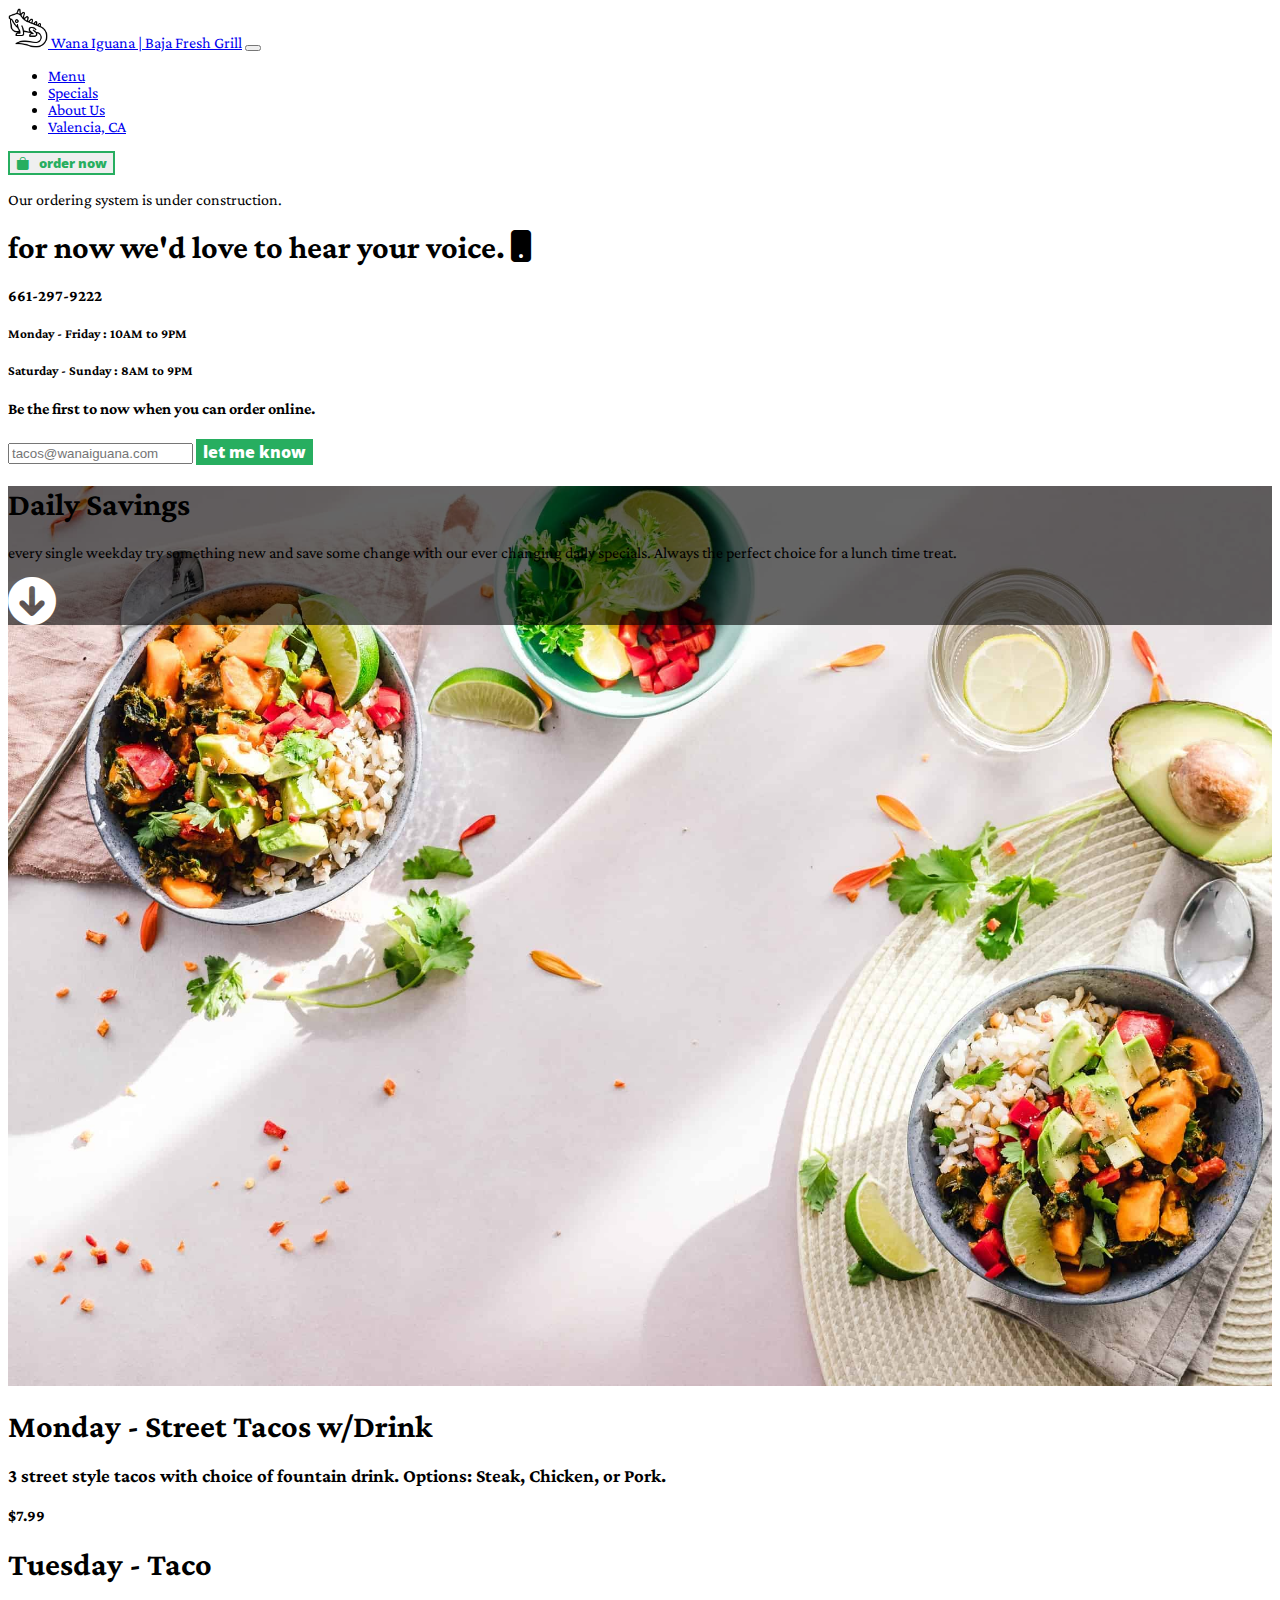
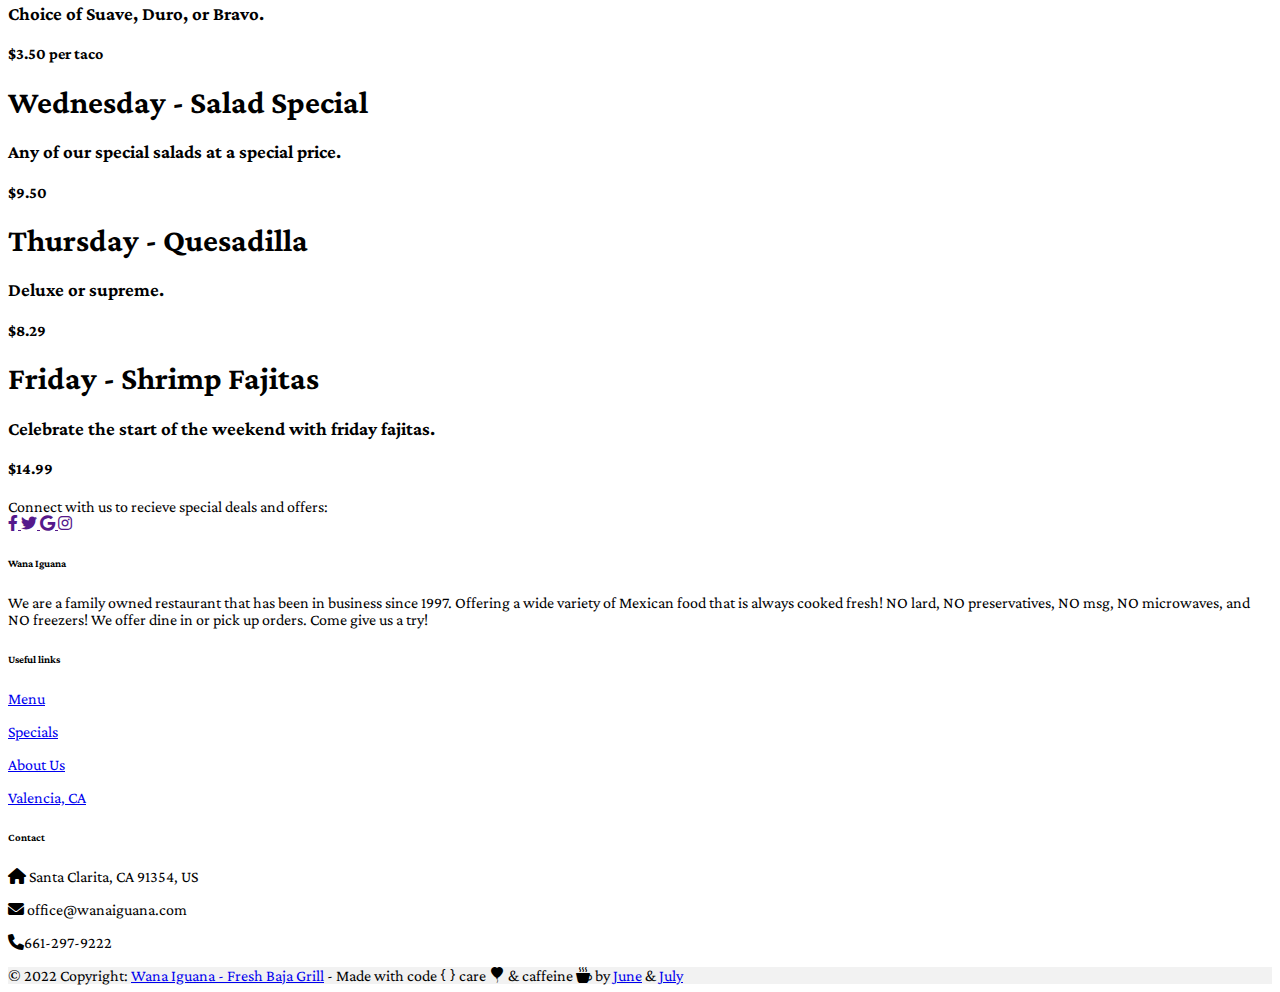
<file: specials.html>
<!DOCTYPE html>
<html lang="en">
  <head>
    <meta charset="UTF-8" />
    <meta name="viewport" content="width=device-width, initial-scale=1, shrink-to-fit=no" />
    <meta http-equiv="x-ua-compatible" content="ie=edge" />

    <title>Wana Iguana Fresh Baja Grill- Valencia, CA</title>

    <!-- Iquana Icon -->
    <link rel="icon" href="/img/iguana.ico" type="image/x-icon" />

    <!-- Font Awesome -->
    <link rel="stylesheet" href="https://cdnjs.cloudflare.com/ajax/libs/font-awesome/6.0.0/css/all.min.css"/>

    <!-- Google Fonts -->
    <!-- Roboto -->
    <link rel="stylesheet" href="https://fonts.googleapis.com/css2?family=Roboto:wght@300;400;500;700;900&display=swap"/>
    <!-- Crimison Pro -->
    <link rel="stylesheet" href="https://fonts.googleapis.com/css2?family=Crimson+Pro">
    <!-- Fredoka One --->
    <link rel="stylesheet" href="https://fonts.googleapis.com/css2?family=Open+Sans">

    <!-- Bootstrap -->
    <link href="https://cdn.jsdelivr.net/npm/bootstrap@5.2.2/dist/css/bootstrap.min.css" rel="stylesheet" integrity="sha384-Zenh87qX5JnK2Jl0vWa8Ck2rdkQ2Bzep5IDxbcnCeuOxjzrPF/et3URy9Bv1WTRi" crossorigin="anonymous">

    <!-- Bootstrap Icons-->
    <link rel="stylesheet" href="https://cdn.jsdelivr.net/npm/bootstrap-icons@1.10.2/font/bootstrap-icons.css">

    <!-- Local Stylesheet -->
    <link rel="stylesheet" href="css/stylesheet.css" />

    <!-- JavaScript File -->
    <script defer src="js/app.js"></script>

  </head>

  <body>
  <!-- Start your project here-->

  <!-- Navbar -->

  <nav class="navbar fixed-top navbar-expand-lg navbar-light bg-light">
    <div class="container">
      <a class="navbar-brand" href="index.html">
        <img src="img/iguana.png" style="width:40px;" alt="Wana Iquana Logo" loading="lazy" style="margin-top: -1px;"/>
      </a>

      <a class="navbar-brand" href="index.html">Wana Iguana | Baja Fresh Grill</a>

      <button class="navbar-toggler" type="button" data-bs-toggle="collapse" data-bs-target="#mynavbar">
        <span class="navbar-toggler-icon"></span>
      </button>

      <div class="collapse navbar-collapse" id="mynavbar">
        <ul class="navbar-nav me-auto">
          <li class="nav-item">
            <a class="nav-link" href="menu.html">Menu</a>
          </li>
          <li class="nav-item">
            <a class="nav-link" href="specials.html">Specials</a>
          </li>
          <li class="nav-item">
            <a class="nav-link" href="aboutus.html">About Us</a>
          </li>
          <li class="nav-item">
            <a class="nav-link" href="valencia.html">Valencia, CA</a>
          </li>
        </ul>

        <button type="button" class="btn btn-outline-primary" data-bs-toggle="modal" data-bs-target="#exampleModal"> <i class="bi bi-bag-fill" style="margin-right: 10px;"></i>order now</button>

      </div>
    </div>
  </nav>

  <!-- Navbar END -->

  <!-- Modal -->
  
  <div class="modal fade" id="exampleModal" tabindex="-1" aria-labelledby="exampleModalLabel" aria-hidden="true">
    <div class="modal-dialog modal-dialog-centered">
      <div class="modal-content">

        <div class="modal-header">
          <p class="display-5">Our ordering system is under construction.</p>
        </div>
     
        <div class="modal-body text-center">
          <h1>for now we'd love to hear your voice.<i class="bi bi-phone-fill"></i></h1>
          <h4 class="display-3">661-297-9222</h4>
          <h5>Monday - Friday : 10AM to 9PM</h5>
          <h5>Saturday - Sunday : 8AM to 9PM</h5>
        </div>

        <div class="modal-footer">
          <label for="exampleFormControlInput1" class="form-label text-left"> <h4>Be the first to now when you can order online.</h4></label>

          <div class="input-group mb-3 ">
            <input id="exampleFormControlInput1" class="form-control form-control-lg" type="email" placeholder="tacos@wanaiguana.com" aria-label=".form-control-lg example">
            <button style=" box-shadow: none;"class="btn btn-primary" type="button" id="inputGroupFileAddon04">let me know</button>
          </div>
        </div>
      
      </div>
    </div>
  </div>

  <!-- Modal END -->

<!-- Hero -->

<div class="bg-image" style=" background-image: url('img/specials.jpg'); background-size: cover; height: 100vh;">
  <div class="mask h-100" style="background-color: rgba(0, 0, 0, 0.6);">
    <div class="h-100 d-flex flex-column justify-content-center align-items-center">
      <h1 class="text-white mb-0 display-3">Daily Savings</h1>
      <p class="text-white mb-0 p-3 text-center display-5">every single weekday try something new and save some change with our ever changing daily specials. Always the perfect choice for a lunch time treat.</p>
      <a style="cursor:auto" href="#specials-content"><i class="fas fa-arrow-circle-down fa-3x mt-5" style="color: #fff"></i></a>
    </div>
  </div>
</div>

<!-- Hero END -->

<!-- Specials Section -->

<!-- Monday-->

<div id="specials-content" class="container">

  <div class="row m-5">
    <h1>Monday - Street Tacos w/Drink</h1>
    <h3>3 street style tacos with choice of fountain drink. Options: Steak, Chicken, or Pork.</h3>
    <h4>$7.99</h4>
  </div>

  <div class="row m-5">
      <h1>Tuesday - Taco</h1>
      <h3>Choice of Suave, Duro, or Bravo.</h3>
      <h4>$3.50 per taco</h4>
  </div>

  <div class="row m-5">
    <h1>Wednesday - Salad Special</h1>
    <h3>Any of our special salads at a special price.</h3>
    <h4>$9.50</h4>
  </div>

  <div class="row m-5">
    <h1>Thursday - Quesadilla</h1>
    <h3>Deluxe or supreme.</h3>
    <h4>$8.29</h4>
  </div>

  <div class="row m-5">
    <h1>Friday - Shrimp Fajitas</h1>
    <h3>Celebrate the start of the weekend with friday fajitas.</h3>
    <h4>$14.99</h4>
  </div>

</div>

<!-- Footer -->

<footer class="text-center text-lg-start bg-light text-muted">

  <!-- Section: Social media -->

  <section class="d-flex justify-content-center justify-content-lg-between p-4 border-bottom">
    
    <!-- Left -->
    <div class="me-5 d-none d-lg-block">
      <span>Connect with us to recieve special deals and offers:</span>
    </div>
    <!-- Left -->

    <!-- Right -->
    <div>

      <a href="" class="me-4 text-reset">
        <i class="fab fa-facebook-f"></i>
      </a>
      <a href="" class="me-4 text-reset">
        <i class="fab fa-twitter"></i>
      </a>
      <a href="" class="me-4 text-reset">
        <i class="fab fa-google"></i>
      </a>
      <a href="" class="me-4 text-reset">
        <i class="fab fa-instagram"></i>
      </a>

    </div>
    <!-- Right -->

  </section>

  <!-- Section: Social media END -->

  <!-- Section: Links  -->

  <section class="">

    <div class="container text-center text-md-start mt-5">

    <!-- Grid row -->
    <div class="row mt-3">

        <!-- Grid column -->
        <div class="col-md-4 col-lg-4 col-xl-3 mx-auto mb-4">
          <!-- Content -->
          <h6 class="text-uppercase fw-bold mb-2">Wana Iguana</h6>
          <p>We are a family owned restaurant that has been in business since 1997. Offering a wide variety of Mexican food that is always cooked fresh! NO lard, NO preservatives, NO msg, NO microwaves, and NO freezers! We offer dine in or pick up orders. Come give us a try!</p>
        </div>
        <!-- Grid column -->

        <!-- Grid column -->
        <div class="col-md-4 col-lg-4 col-xl-2 mx-auto mb-4">
          <!-- Links -->
          <h6 class="text-uppercase fw-bold mb-2">Useful links</h6>
          <p>
            <a href="menu.html" class="text-reset">Menu</a>
          </p>
          <p>
            <a href="menu.html" class="text-reset">Specials</a>
          </p>
          <p>
            <a href="aboutus.html" class="text-reset">About Us</a>
          </p>
          <p>
            <a href="valencia.html" class="text-reset">Valencia, CA</a>
          </p>
        </div>
        <!-- Grid column -->

        <!-- Grid column -->
        <div class="col-md-4 col-lg-4 col-xl-3 mx-auto mb-md-0 mb-4">
          <!-- Links -->
          <h6 class="text-uppercase fw-bold mb-4">Contact</h6>
          <p><i class="fas fa-home me-3"></i> Santa Clarita, CA 91354, US</p>
          <p>
            <i class="fas fa-envelope me-3"></i>
            office@wanaiguana.com
          </p>
          <p><i class="fas fa-phone me-3"></i>661-297-9222</p>
        </div>
        <!-- Grid column -->
      </div>
      <!-- Grid row -->
    </div>
  </section>
  <!-- Section: Links  -->

  <!-- Copyright -->
  <div class="text-center p-4" style="background-color: rgba(0, 0, 0, 0.05);">
    © 2022 Copyright:
    <a class="text-reset fw-bold" href="index.html">Wana Iguana - Fresh Baja Grill</a>
     - Made with code <i class="bi bi-braces"></i> care <i class="bi bi-balloon-heart-fill"></i> & caffeine <i class="bi bi-cup-hot-fill"></i>  by <a class="text-reset fw-bold" href="https://mdbootstrap.com/">June</a>  &  <a class="text-reset fw-bold" href="https://mdbootstrap.com/">July</a>
  </div>
  <!-- Copyright -->

</footer>

<!-- Footer END -->

<!-- Scripts -->

<!-- Bootstrap -->
<script src="https://cdn.jsdelivr.net/npm/bootstrap@5.2.2/dist/js/bootstrap.bundle.min.js" integrity="sha384-OERcA2EqjJCMA+/3y+gxIOqMEjwtxJY7qPCqsdltbNJuaOe923+mo//f6V8Qbsw3" crossorigin="anonymous"></script>
 
<!-- Custom scripts -->
<script type="text/javascript"></script>

<!-- Scripts END -->

</body>
</html>
</file>
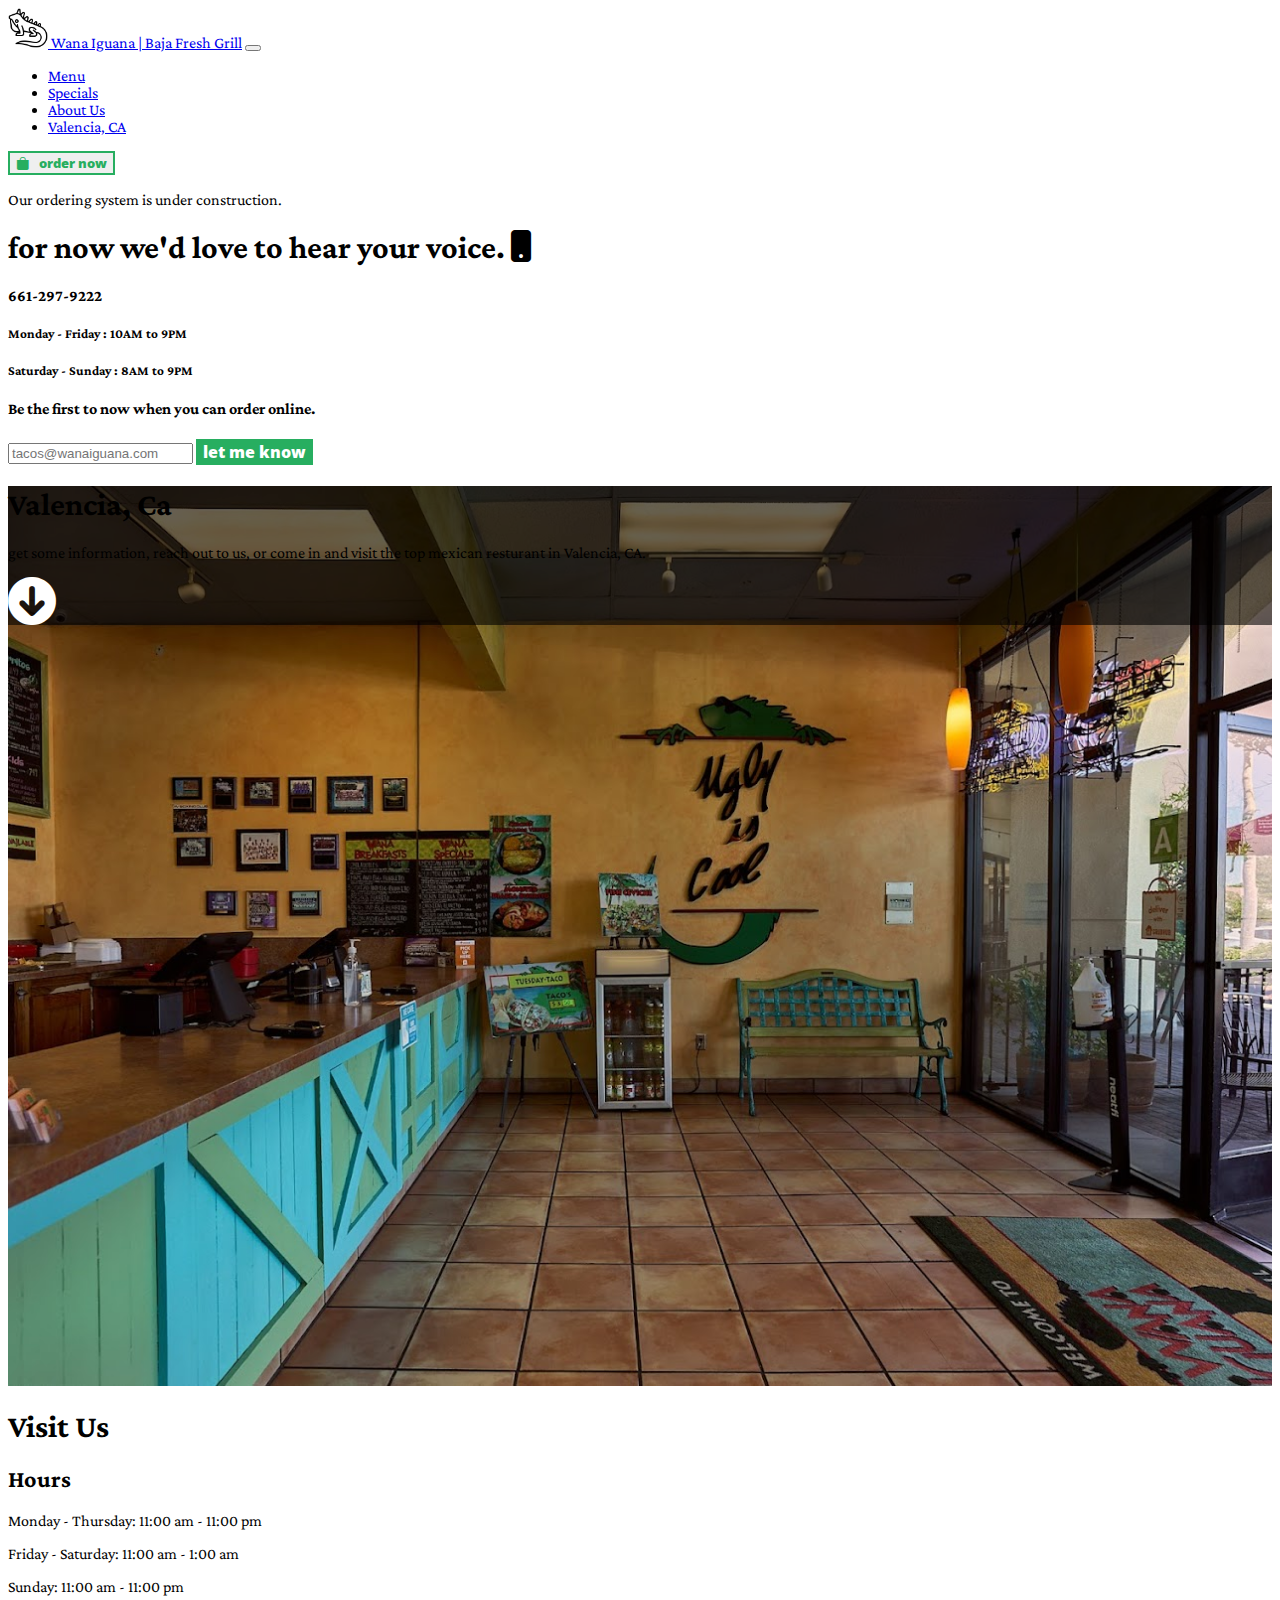
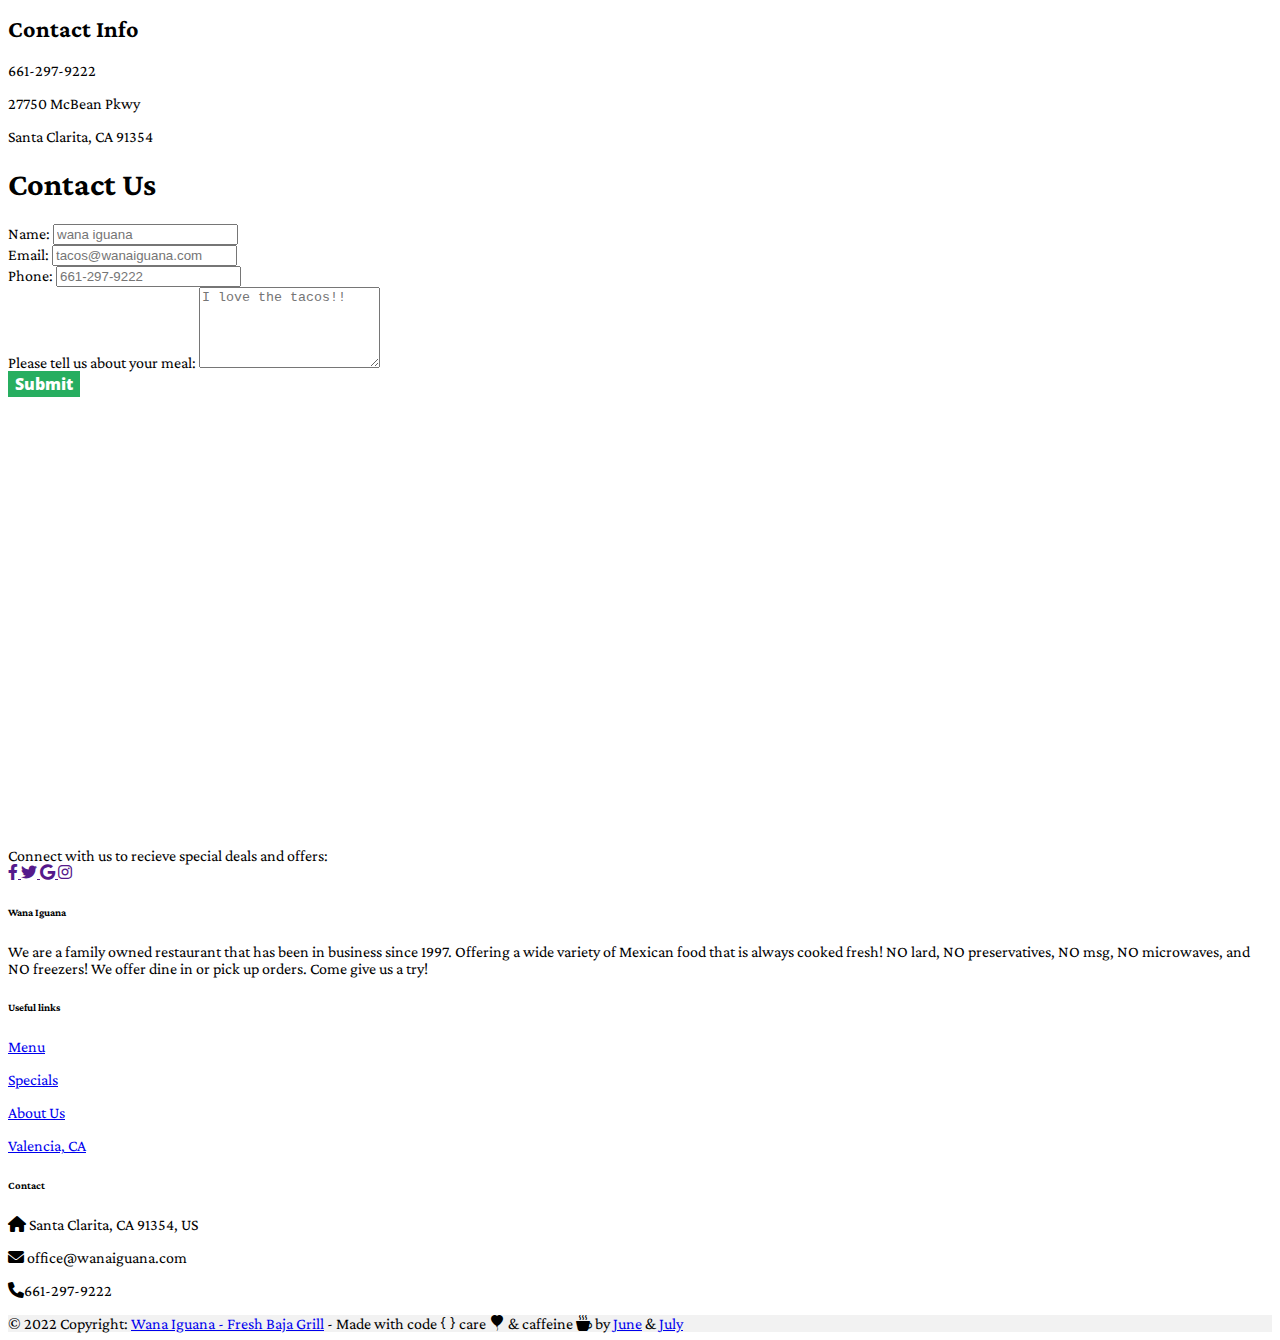
<file: valencia.html>
<!DOCTYPE html>
<html lang="en">
  <head>
    <meta charset="UTF-8" />
    <meta name="viewport" content="width=device-width, initial-scale=1, shrink-to-fit=no" />
    <meta http-equiv="x-ua-compatible" content="ie=edge" />

    <title>Wana Iguana Fresh Baja Grill- Valencia, CA</title>

    <!-- Iquana Icon -->
    <link rel="icon" href="/img/iguana.ico" type="image/x-icon" />

    <!-- Font Awesome -->
    <link rel="stylesheet" href="https://cdnjs.cloudflare.com/ajax/libs/font-awesome/6.0.0/css/all.min.css"/>

    <!-- Google Fonts -->
    <!-- Roboto -->
    <link rel="stylesheet" href="https://fonts.googleapis.com/css2?family=Roboto:wght@300;400;500;700;900&display=swap"/>
    <!-- Crimison Pro -->
    <link rel="stylesheet" href="https://fonts.googleapis.com/css2?family=Crimson+Pro">
    <!-- Fredoka One --->
    <link rel="stylesheet" href="https://fonts.googleapis.com/css2?family=Open+Sans">

    <!-- Bootstrap -->
    <link href="https://cdn.jsdelivr.net/npm/bootstrap@5.2.2/dist/css/bootstrap.min.css" rel="stylesheet" integrity="sha384-Zenh87qX5JnK2Jl0vWa8Ck2rdkQ2Bzep5IDxbcnCeuOxjzrPF/et3URy9Bv1WTRi" crossorigin="anonymous">

    <!-- Bootstrap Icons-->
    <link rel="stylesheet" href="https://cdn.jsdelivr.net/npm/bootstrap-icons@1.10.2/font/bootstrap-icons.css">

    <!-- Local Stylesheet -->
    <link rel="stylesheet" href="css/stylesheet.css" />

    <!-- JavaScript File -->
    <script defer src="js/app.js"></script>

  </head>

  <body>
  <!-- Start your project here-->

  <!-- Navbar -->

  <nav class="navbar fixed-top navbar-expand-lg navbar-light bg-light">
    <div class="container">
      <a class="navbar-brand" href="index.html">
        <img src="img/iguana.png" style="width:40px;" alt="Wana Iquana Logo" loading="lazy" style="margin-top: -1px;"/>
      </a>

      <a class="navbar-brand" href="index.html">Wana Iguana | Baja Fresh Grill</a>

      <button class="navbar-toggler" type="button" data-bs-toggle="collapse" data-bs-target="#mynavbar">
        <span class="navbar-toggler-icon"></span>
      </button>

      <div class="collapse navbar-collapse" id="mynavbar">
        <ul class="navbar-nav me-auto">
          <li class="nav-item">
            <a class="nav-link" href="menu.html">Menu</a>
          </li>
          <li class="nav-item">
            <a class="nav-link" href="specials.html">Specials</a>
          </li>
          <li class="nav-item">
            <a class="nav-link" href="aboutus.html">About Us</a>
          </li>
          <li class="nav-item">
            <a class="nav-link" href="valencia.html">Valencia, CA</a>
          </li>
        </ul>

        <button type="button" class="btn btn-outline-primary" data-bs-toggle="modal" data-bs-target="#exampleModal"> <i class="bi bi-bag-fill" style="margin-right: 10px;"></i>order now</button>

      </div>
    </div>
  </nav>

  <!-- Navbar END -->

  <!-- Modal -->
  
  <div class="modal fade" id="exampleModal" tabindex="-1" aria-labelledby="exampleModalLabel" aria-hidden="true">
    <div class="modal-dialog modal-dialog-centered">
      <div class="modal-content">

        <div class="modal-header">
          <p class="display-5">Our ordering system is under construction.</p>
        </div>
     
        <div class="modal-body text-center">
          <h1>for now we'd love to hear your voice.<i class="bi bi-phone-fill"></i></h1>
          <h4 class="display-3">661-297-9222</h4>
          <h5>Monday - Friday : 10AM to 9PM</h5>
          <h5>Saturday - Sunday : 8AM to 9PM</h5>
        </div>

        <div class="modal-footer">
          <label for="exampleFormControlInput1" class="form-label text-left"> <h4>Be the first to now when you can order online.</h4></label>

          <div class="input-group mb-3 ">
            <input id="exampleFormControlInput1" class="form-control form-control-lg" type="email" placeholder="tacos@wanaiguana.com" aria-label=".form-control-lg example">
            <button style=" box-shadow: none;"class="btn btn-primary" type="button" id="inputGroupFileAddon04">let me know</button>
          </div>
        </div>
      
      </div>
    </div>
  </div>

  <!-- Modal END -->

<!-- Hero -->

<div class="bg-image" style=" background-image: url('img/valencia1.jpg'); background-size: cover; height: 100vh;">
  <div class="mask h-100" style="background-color: rgba(0, 0, 0, 0.6);">
    <div class="h-100 d-flex flex-column justify-content-center align-items-center">
      <h1 class="text-white mb-0 display-3">Valencia, Ca</h1>
      <p class="text-white mb-0 p-3 text-center display-5">get some information, reach out to us, or come in and visit the top mexican resturant in Valencia, CA.</p>
      <a style="cursor:auto" href="#visit-us-sec"><i class="fas fa-arrow-circle-down fa-3x mt-5" style="color: #fff"></i></a>
    </div>
  </div>
</div>

<!-- Hero END -->

  <!-- Visit Us-->
  <div class="mb-4 container-fluid" id="visit-us-sec">

    <div class="row text-center m-5">
      <h1>Visit Us</h1>
    </div>

    <div class="row text-center">

      <div class="col-lg-6">
        <h2>Hours</h2>
        <p>Monday - Thursday: 11:00 am - 11:00 pm</p>
        <p>Friday - Saturday: 11:00 am - 1:00 am</p>
        <p>Sunday: 11:00 am - 11:00 pm</p>

      </div>

      <div class="col-lg-6">
        <h2>Contact Info</h2>
        <p>661-297-9222</p>
        <p>27750 McBean Pkwy</p>
        <p>Santa Clarita, CA 91354</p>
      </div>
    </div>
  </div>

  <!-- Contact Us-->
  <div class="mb-4 container">

    <div class="row text-center">
      <h1>Contact Us</h1>
    </div>

    <div class="row">
      <form action="/action_page.php">

        <div class="mb-3 mt-3">
          <label for="firstName" class="form-label">Name:</label>
          <input id="firstName" class="form-control form-control-lg" type="text" placeholder="wana iguana">
        </div>

        <div class="mb-3">
          <label for="email" class="form-label">Email:</label>
          <input type="email" class="form-control form-control-lg" id="email" placeholder="tacos@wanaiguana.com" name="email">
        </div>

        <div class="mb-3">
          <label for="phone" class="form-label">Phone:</label>
          <input type="phone" class="form-control form-control-lg" id="phone" placeholder="661-297-9222" name="phone">
        </div>

        <div class="mb-3 mt-3">
          <label for="comment" class="form-label">Please tell us about your meal:</label>
          <textarea class="form-control form-control-lg" rows="5" id="comment" placeholder="I love the tacos!!" name="comment"></textarea>
        </div>

        <button type="submit" class="btn btn-primary">Submit</button>
      </form>
    </div>
  </div>

  <!-- Map -->

  <iframe src="https://www.google.com/maps/embed?pb=!1m18!1m12!1m3!1d3290.266198110194!2d-118.55384668462648!3d34.44538998050074!2m3!1f0!2f0!3f0!3m2!1i1024!2i768!4f13.1!3m3!1m2!1s0x80c27d8c630c323d%3A0xc3a03c1ced5cefa7!2sWana%20Iguana!5e0!3m2!1sen!2sus!4v1666056885529!5m2!1sen!2sus" width="100%" height="450" style="border:0; display: block" allowfullscreen="" loading="lazy" referrerpolicy="no-referrer-when-downgrade"></iframe>

  <!-- Footer -->

  <footer class="text-center text-lg-start bg-light text-muted">
  
    <!-- Section: Social media -->
  
    <section class="d-flex justify-content-center justify-content-lg-between p-4 border-bottom">
      
      <!-- Left -->
      <div class="me-5 d-none d-lg-block">
        <span>Connect with us to recieve special deals and offers:</span>
      </div>
      <!-- Left -->
  
      <!-- Right -->
      <div>
  
        <a href="" class="me-4 text-reset">
          <i class="fab fa-facebook-f"></i>
        </a>
        <a href="" class="me-4 text-reset">
          <i class="fab fa-twitter"></i>
        </a>
        <a href="" class="me-4 text-reset">
          <i class="fab fa-google"></i>
        </a>
        <a href="" class="me-4 text-reset">
          <i class="fab fa-instagram"></i>
        </a>
  
      </div>
      <!-- Right -->
  
    </section>
  
    <!-- Section: Social media END -->
  
    <!-- Section: Links  -->
  
    <section class="">
  
      <div class="container text-center text-md-start mt-5">
  
      <!-- Grid row -->
      <div class="row mt-3">
  
          <!-- Grid column -->
          <div class="col-md-4 col-lg-4 col-xl-3 mx-auto mb-4">
            <!-- Content -->
            <h6 class="text-uppercase fw-bold mb-2">Wana Iguana</h6>
            <p>We are a family owned restaurant that has been in business since 1997. Offering a wide variety of Mexican food that is always cooked fresh! NO lard, NO preservatives, NO msg, NO microwaves, and NO freezers! We offer dine in or pick up orders. Come give us a try!</p>
          </div>
          <!-- Grid column -->
  
          <!-- Grid column -->
          <div class="col-md-4 col-lg-4 col-xl-2 mx-auto mb-4">
            <!-- Links -->
            <h6 class="text-uppercase fw-bold mb-2">Useful links</h6>
            <p>
              <a href="menu.html" class="text-reset">Menu</a>
            </p>
            <p>
              <a href="menu.html" class="text-reset">Specials</a>
            </p>
            <p>
              <a href="aboutus.html" class="text-reset">About Us</a>
            </p>
            <p>
              <a href="valencia.html" class="text-reset">Valencia, CA</a>
            </p>
          </div>
          <!-- Grid column -->
  
          <!-- Grid column -->
          <div class="col-md-4 col-lg-4 col-xl-3 mx-auto mb-md-0 mb-4">
            <!-- Links -->
            <h6 class="text-uppercase fw-bold mb-4">Contact</h6>
            <p><i class="fas fa-home me-3"></i> Santa Clarita, CA 91354, US</p>
            <p>
              <i class="fas fa-envelope me-3"></i>
              office@wanaiguana.com
            </p>
            <p><i class="fas fa-phone me-3"></i>661-297-9222</p>
          </div>
          <!-- Grid column -->
        </div>
        <!-- Grid row -->
      </div>
    </section>
    <!-- Section: Links  -->
  
    <!-- Copyright -->
    <div class="text-center p-4" style="background-color: rgba(0, 0, 0, 0.05);">
      © 2022 Copyright:
      <a class="text-reset fw-bold" href="index.html">Wana Iguana - Fresh Baja Grill</a>
       - Made with code <i class="bi bi-braces"></i> care <i class="bi bi-balloon-heart-fill"></i> & caffeine <i class="bi bi-cup-hot-fill"></i>  by <a class="text-reset fw-bold" href="https://mdbootstrap.com/">June</a>  &  <a class="text-reset fw-bold" href="https://mdbootstrap.com/">July</a>
    </div>
    <!-- Copyright -->
  
  </footer>
  
  <!-- Footer END -->
  
  <!-- Scripts -->
  
  <!-- Bootstrap -->
  <script src="https://cdn.jsdelivr.net/npm/bootstrap@5.2.2/dist/js/bootstrap.bundle.min.js" integrity="sha384-OERcA2EqjJCMA+/3y+gxIOqMEjwtxJY7qPCqsdltbNJuaOe923+mo//f6V8Qbsw3" crossorigin="anonymous"></script>
   
  <!-- Custom scripts -->
  <script type="text/javascript"></script>
  
  <!-- Scripts END -->
  
  </body>
  </html>
</file>
<file: css/stylesheet.css>
.carousel .carousel-item {
    height: 100vh;
    overflow:hidden;
    background: #B2BEB5;
}

  
.carousel-item img {
      position: absolute;
      object-fit: cover;
      top: 0;
      left: 0;
      min-height: 100%;
      opacity: 0.8;
      
}


.carousel-caption {
    bottom: 30%;
}






body {
    font-family: 'Crimson Pro', serif;
}

#introCarousel {
    margin-top: -58.59px;
}


.hidden-left {
    opacity: 0; 
    transition: all 1s;

}

.show-left {
    opacity: 1;
}

.hidden-right {
    opacity: 0;
    transition: all 1s;

}

.show-right {
    opacity: 1;
}

.btn.btn-outline-primary:active {
    border:1px solid #27AE60; 
    color: #fff;
    background-color: #27AE60;
}

.btn-outline-primary {
    border:2px solid #27AE60; 
    color: #27AE60;
    font-family: 'Open Sans';
    font-weight:900;

}

.btn-outline-primary:hover {
    border:1px solid #27AE60; 
    color: #fff;
    background-color: #27AE60;
}


.btn-primary {
    border:1px solid #27AE60; 
    color: #fff;
    background-color: #27AE60;
    font-family: 'Open Sans';
    font-weight: 900;
    font-size: 16px;

}

.btn.btn-primary:hover {
    border:1px solid #27AE60; 
    color: #fff;
    background-color: #27AE60;
    transform: scale(1.1);
    box-shadow: -3px 8px 11px 2px #2D2D2D;



}

/*change the number below to scale to the appropriate size*/ 
.thumbnail:hover { 
    transform: scale(1.2); 
    
    }
</file>
